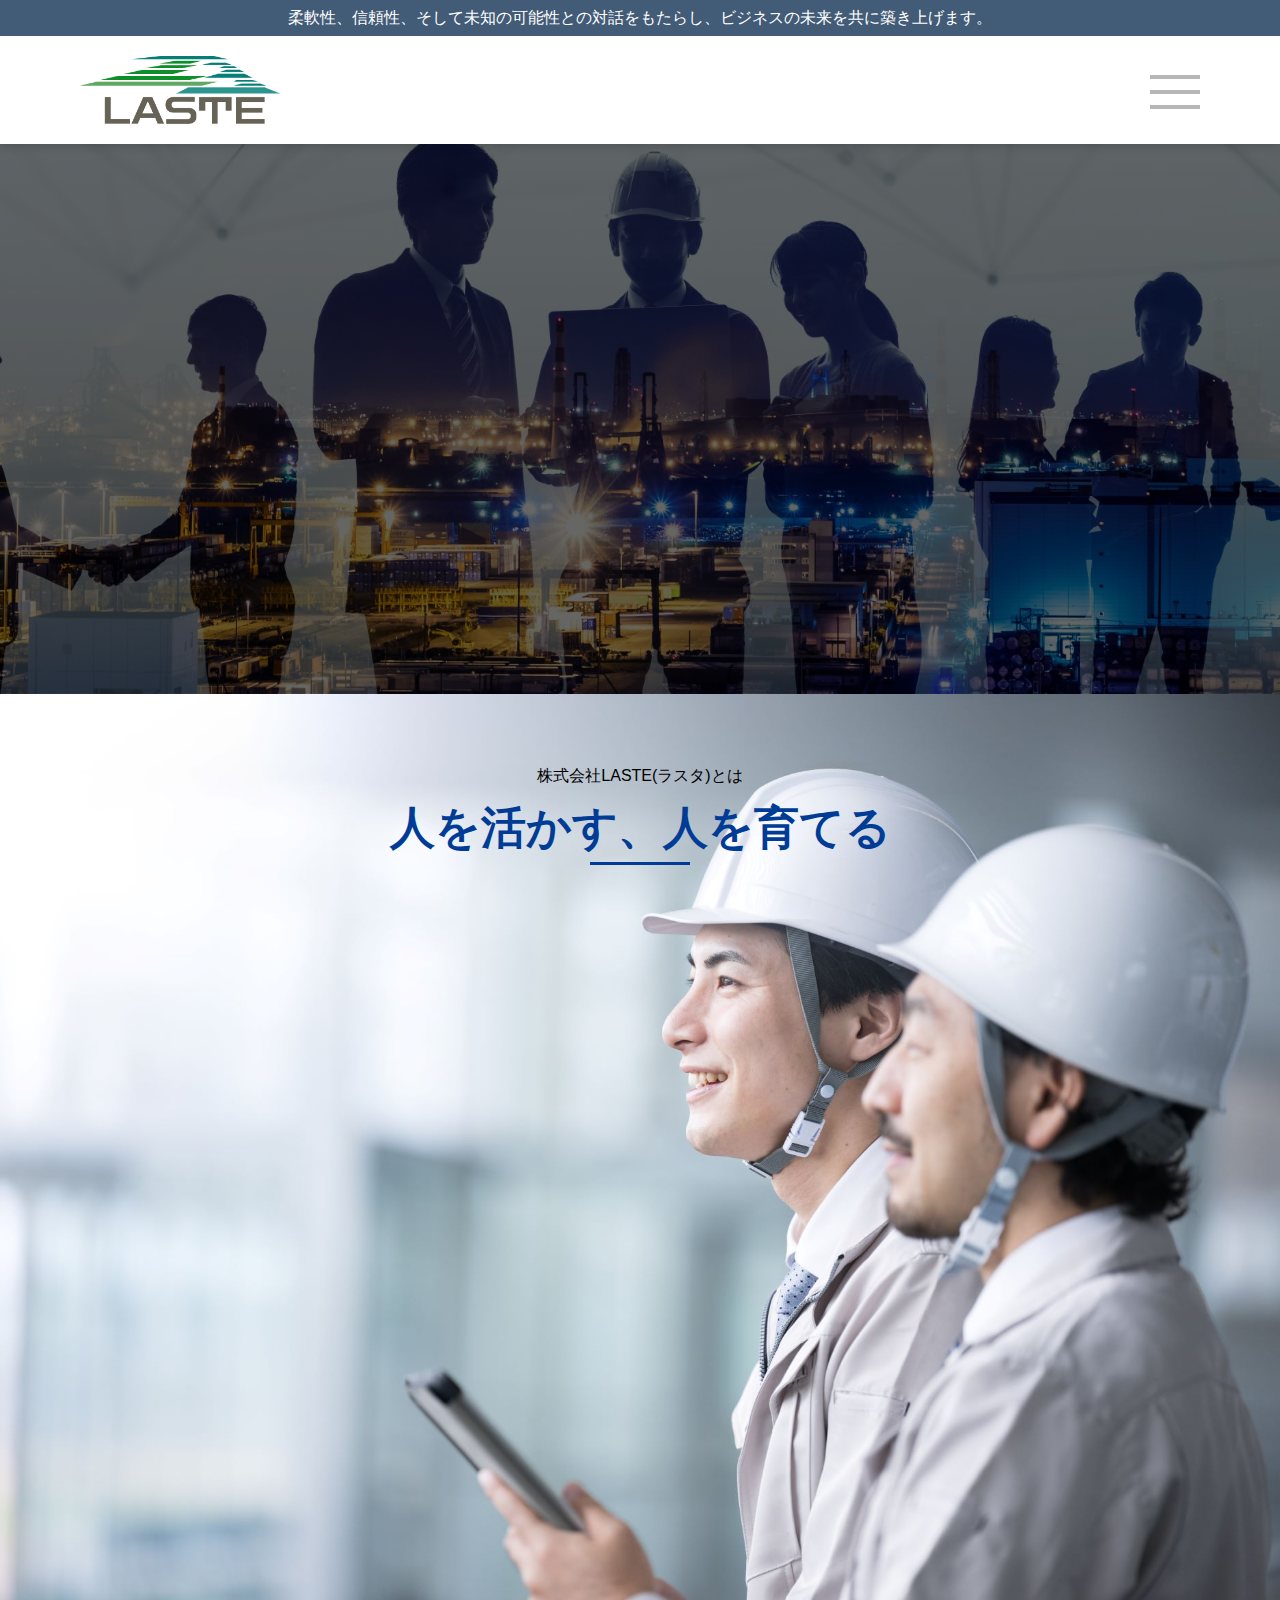
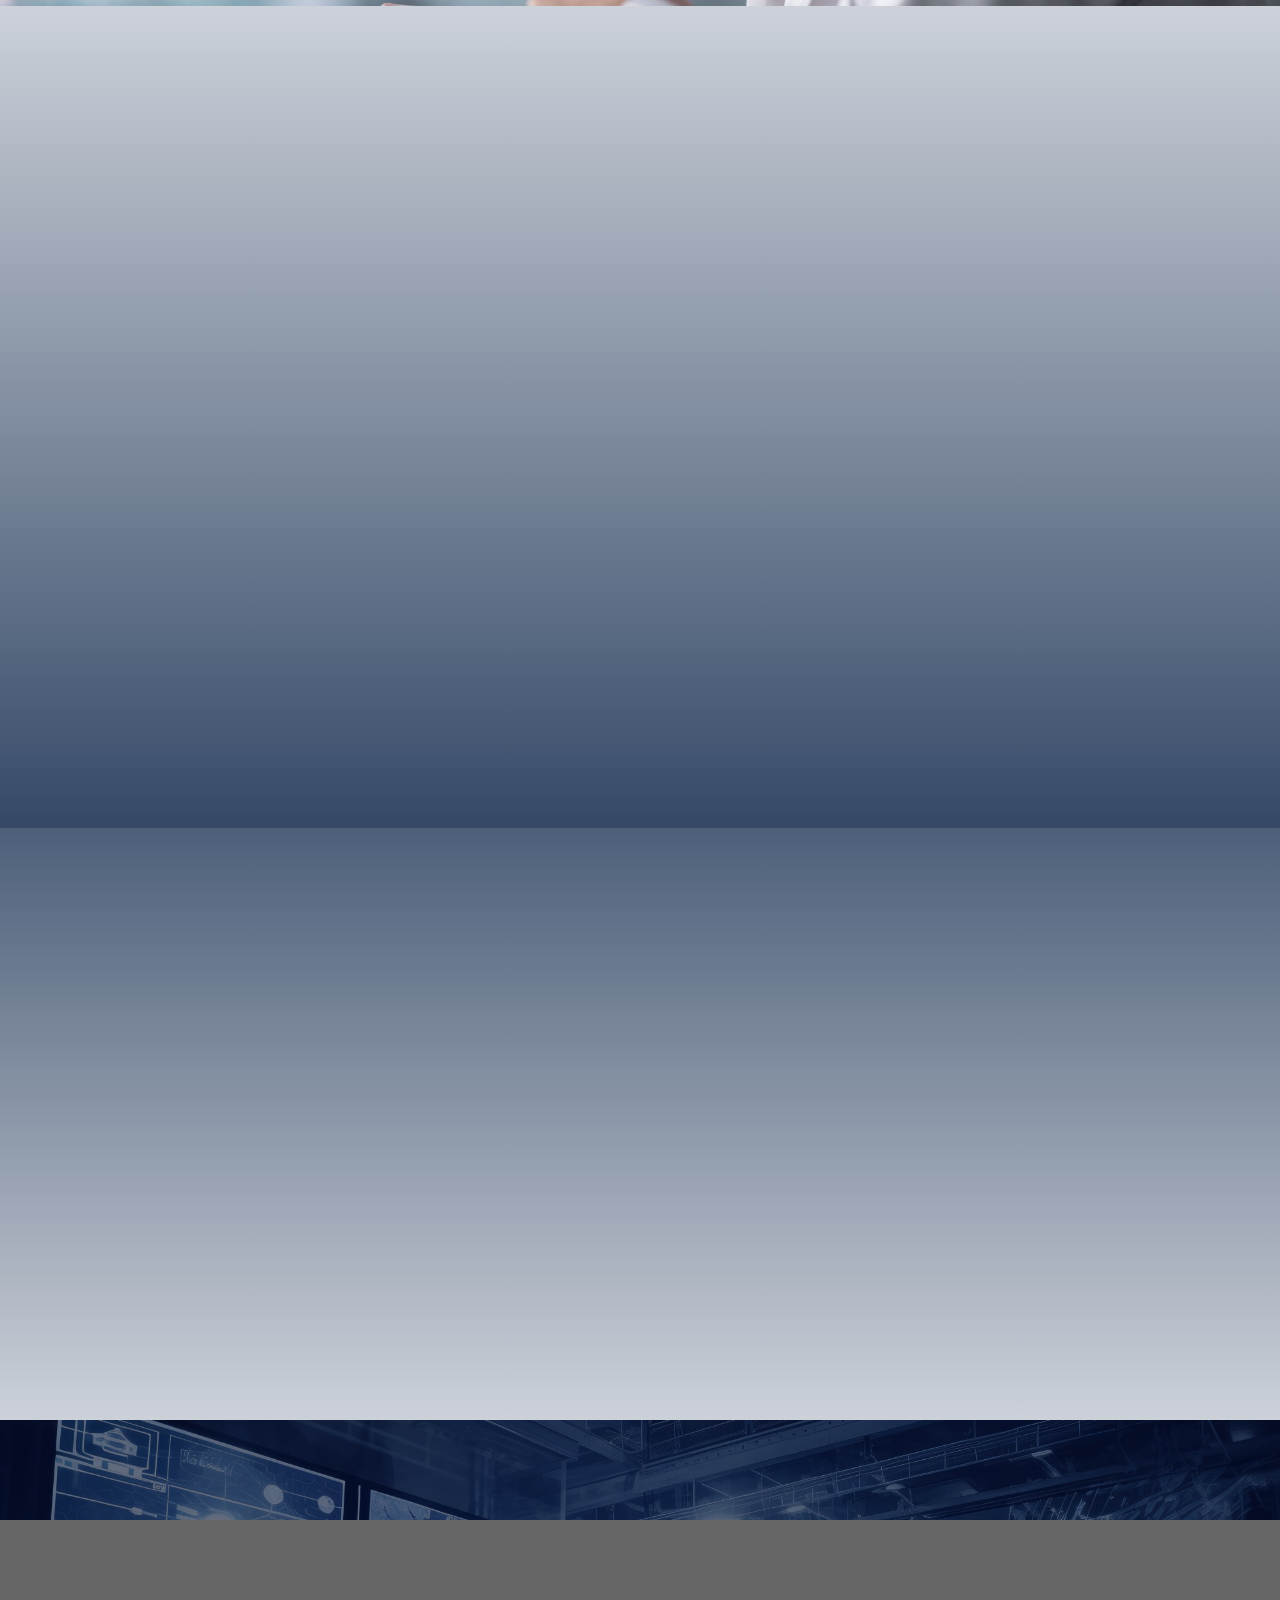
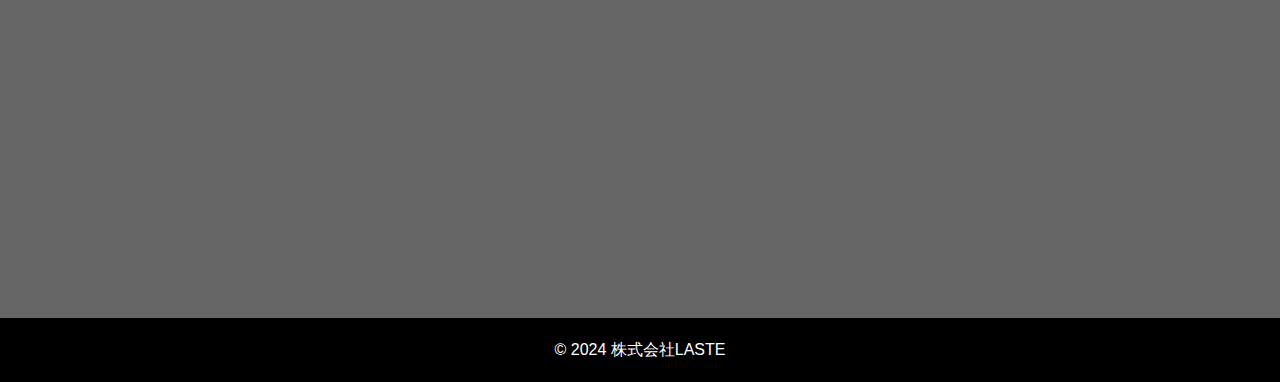
<file: index.html>
<!DOCTYPE html>
<html lang="ja">
<head id="head" name="LASTE">
    <meta charset="UTF-8">
    <meta name="viewport" content="width=device-width, initial-scale=1.0">
    <link rel="stylesheet" type="text/css" href="styles.css">
    <link rel="preconnect" href="https://fonts.googleapis.com">
    <link rel="preconnect" href="https://fonts.gstatic.com" crossorigin>
    <link href="https://fonts.googleapis.com/css2?family=Noto+Serif+JP:wght@400;700;900&display=swap" rel="stylesheet">
    <title>LASTE</title>
</head>
<body id="home">
    <header id="header" class="header">
        <!-- comp-header.jsから読み込み -->
    </header>

    <main>
        <section class="firstview">
            <div class="container normal-section fadeUp">
                <div class="container-left">
                    <h2>品質管理を更に極める</h2>
                    <div class="button-service">
                        <a id="firstviewBtn" class="button-primary" href="./products.html">製品・サービスへ</a>
                    </div>
                </div>
                <div class="container-right">
                    <img src="./img/force-image.png" alt="FORCE画面">
                </div>
            </div>
        </section>

        <section class="about">
            <div class="container normal-section">
                <div class="title fade scrollFadeUp">
                    <p class="lead">株式会社LASTE(ラスタ)とは</p>
                    <h2 class="sectionTitle"><span>人を活かす、</span><span>人を育てる</span></h2>
                </div>
                <div class="block laste fade scrollFadeUp">
                    <h3>LASTEについて</h3>
                    <div>
                        <h4>設立の由来</h4>

                        <p>石川県の白山麓地域にある株式会社LASTE。情報通信業・コンサルタント業。</p>

                        <p>革新的なITシステム開発とQCコンサルサービスを軸に、日本全体のモノづくり現場改善においてイノベーションを果たすことを目指しています。</p>

                        <p>元々代表の酒井は、東京出身東京育ちでありこの地にはゆかりのない人間であった。しかし、病気でいつ命が尽きてもおかしくない状態の家族を連れ、最後の砦として親族がいるこの地を訪れた際、空気と自然の後押しからか、奇跡的に容体が回復したことに驚愕し、この地での永住を決めた。</p>

                        <p>恩返しをしたいと日々感じるようになり、自身の経験と集結した創業メンバーの経験を活かしたQCサービスと自らが開発したシステムの提供を目的に創業した。</p>
                    </div>
                </div>
                <div class="block mission fade scrollFadeUp">
                    <h3>Our Mission</h3>
                    <div>
                        <h4>「人」の力を最大限に引き出す</h4>

                        <p>既存のビジネスモデルが通用しない時代に入り、企業の革新的成長や進化が問われています。ITシステム開発を手掛けている弊社があえて重要視するのは「人の力」です。人の可能性はまだまだ未知であり、永遠の可能性に溢れています。</p>

                        <p>私たちは、顧客に対し「AIとの共生」の機会提供しながらも、まだ十分発揮されていない「人の力」を最大限引き出すアプローチを積極的に行い、顧客企業の土台整備や企業力向上に寄与します。</p>
                    </div>
                    <div>
                        <h4>顧客環境課題の解決</h4>

                        <p>モノづくりの現場から間接部門まで、また企業規模に合わせた製品・サービスの開発を積極的に行い、顧客企業の将来に向け、成長と発展の機会創出に貢献します。</p>
                    </div>
                </div>
                <div class="block vision fade scrollFadeUp">
                    <h3>Our Vision</h3>
                    <div>
                        <h4>雇用促進</h4>

                        <p>弊社は、第一ゴールを雇用機会の創出としており、今後10年以内に、この地域にIT専門職やコンサルタント専門職などＤＸ化が求められる現代に大変需要の高い職種人材を大量に生み出す計画をしています。</p>
                    </div>
                    <div>
                        <h4>地域へのこだわり</h4>

                        <p>同時に、豪雪地域が生み出す地域住民の特徴として「高い生活力と知恵を持つこと」に注目しています。このような地域の人々の能力は、今後世界中のどこからも確実に必要とされることでしょう。そのためLASTEは、この白山麓地域にこだわり、この地域での雇用促進と永住促進することの意義を強く感じています。</p>

                        <p>将来世界で活躍する人間を、地域の自然の力を借りつつ輩出することが私たちの目指す事業目的です。</p>
                    </div>
                </div>
            </div>
        </section>

        <section class="service">
            <div class="container normal-section">
                <div class="title fade scrollFadeUp">
                    <p class="lead">LASTEの事業</p>
                    <h2 class="sectionTitle">Products & Services</h2>
                </div>
                <div class="block launch fade scrollFadeUp">
                    <p class="block-lead">11月末販売開始</p>
                    <h3>次世代QCサービス提供へ</h3>
                    <div class="block-desc scrollFadeUp">
                        <p class="block-lead">11月末販売開始</p>
                        <h3>次世代QCサービス提供へ</h3>
                        <p class="body">モノづくりの現場では「改善」が重要であり、すべての企業の課題です。大手企業では長年「QCサークル活動」を通じて改善効果を図ってきました。しかし、活動負担が大きいという課題もあります。弊社はQCコンサルタント達が在籍し、「QC活動」を改善するシステムツール『FORCEフォース』を開発しました。従来のQC負担を大幅削減しつつ、手作業で進められる部分も取り入れることで11月末に販売開始を予定しています。</p>
                    </div>
                </div>
                <div class="block proven fade scrollFadeUp">
                    <p class="block-lead">PROVEN</p>
                    <h3>中小企業対象としたQC導入支援</h3>
                    <div class="block-desc scrollFadeUp">
                        <p class="block-lead">PROVEN</p>
                        <h3>中小企業対象としたQC導入支援</h3>
                        <p class="body">製造業の大手企業が実践してきた「改善活動（QC）」は、社員教育の要素も高く、一人ひとりが自律して改善活動を行うことが可能とされてきました。しかし、小規模～中規模企業では、改善の必要性は理解されているものの、大手企業の手法を真似したり、十分な時間を割いて社員教育や活動を実践することは困難です。</p>
                        <p class="body">ただし、モノづくりの現場やその周辺の間接業務において、QCがもたらす企業力の強化は、全国的に行われてきたQC活動の成果によって証明されています。</p>
                    </div>
                </div>
                <div class="block new fade scrollFadeUp">
                    <p class="block-lead">NEW</p>
                    <h3>システム開発サービス事業がスタート</h3>
                    <div class="block-desc scrollFadeUp">
                        <p class="block-lead">NEW</p>
                        <h3>システム開発サービス事業がスタート</h3>
                        <p class="body">マイクロソフト社のAzureとPowerPlatFormを活用し、お客様一人ひとりに合わせたオリジナルシステムの開発をサポートする事業を始めました。自社サーバーからクラウドサーバーへの移行や重要な技術のシステム化、外部委託していたシステムの内製化など、さまざまなご要望に対応いたします。</p>
                    </div>
                </div>
            </div>
        </section>

        <section class="gallery">
            <div class="container normal-section">
                <div class="title fade scrollFadeUp">
                    <p class="lead">GALLERY</p>
                    <h2 class="sectionTitle"><span>株式会社LASTE</span><span>関連記事</span></h2>
                </div>
                <div class="block launch fade scrollFadeUp">
                    <h3>新年のご挨拶</h3>
                    <div class="block-desc scrollFadeUp">
                        <h3>新年のご挨拶</h3>

                        <p class="body">弊社HPを閲覧いただきまして誠にありがとうございます。</p>

                        <p class="body">株式会社LASTEは、「人を活かす、育てる」を企業理念とし、あらゆる課題解決を図るシステム開発やサービス提供を行っており、社名「LASTEラスタ」には、「LAST-Essence」の中に「本質を追求する」という意味が込められています。</p>

                        <p class="body">さて、昨年会社設立を果たし、2024年となった現在、初期事業であるQC活動専用システムや専門家によるコンサルティングサービスを始めとし、更に、プロの営業監修「スマート集客・スマート営業」をテーマとした新時代に必要とされるwebページ制作や、産業に欠かせないアプリ開発等、少人数ながらも多くの場面で需要にお応えできるよう革新的開発は進んでおります。</p>

                        <p class="body">本年は「実力、実現、実績」と、実りにこだわる年として、あらゆる挑戦を行います。</p>

                        <p class="body">そして、スタートアップならではの機敏さと柔軟さを売りに全国への事業拡大に向け、精一杯尽力させていただきます。</p>

                        <p class="body">昨年に引き続き、新たな年も、変わらぬご愛顧を賜りますようよろしくお願い申し上げます。</p>

                        <p><br><br>株式会社LASTE　社員一同</p>
                    </div>
                </div>
                <div class="block proven fade scrollFadeUp">
                    <h3><span>FORCEシステム</span><span>提供へ</span></h3>
                    <div class="block-desc scrollFadeUp">
                        <h3>FORCEシステム提供へ</h3>

                        <p class="body">モノづくりの現場にとって重要な品質管理。国内に留まらず多くの企業がQC活動を取り入れている一方、その効果の反面、作業負担が長年課題とされてきました。この課題を解決すべく、開発されたのが「FORCE(フォース)」です。</p>

                        <p class="body">当初の予定から修正がありましたが、2024年1月末に、医療現場から始まり、初夏には製造業の多くの企業様に向け提供を開始いたします。</p>
                    </div>
                </div>
                <div class="block new fade scrollFadeUp">
                    <h3>代表挨拶</h3>
                    <div class="block-desc scrollFadeUp">
                        <h3>代表挨拶</h3>
                        <p class="body">株式会社LASTE代表の酒井です。美しい手取川の水と大自然に囲まれたここ石川県白山麓地域で、ITシステムを活用したコンサル企業として歩み始めました。豊富な観光資源に負けない県民性とその高い実力を武器に、国内から世界へと活躍を広げる企業となることを目指します。</p>
                    </div>
                </div>
            </div>
        </section>

        <section class="contact">
            <div class="contents">
                <div class="container normal-section fade scrollFadeUp">
                    <h2><span>FORCEシステム</span><span>及びサービス</span><span>お問い合わせは</span><span>こちら</span></h2>
                    <p></p>
                    <div>
                        <a class="button-secondary" href="https://forms.office.com/r/SjHf1xCK33" target="_blank">お問い合わせフォーム</a>
                    </div>
                </div>
            </div>
        </section>

        <footer class="footer">
            <p class="normal-section">© 2024 株式会社LASTE</p>
        </footer>
    </main>

    <script src="js/comp-header.js"></script>
    <script src="js/common.js"></script>
</body>
</html>
</file>
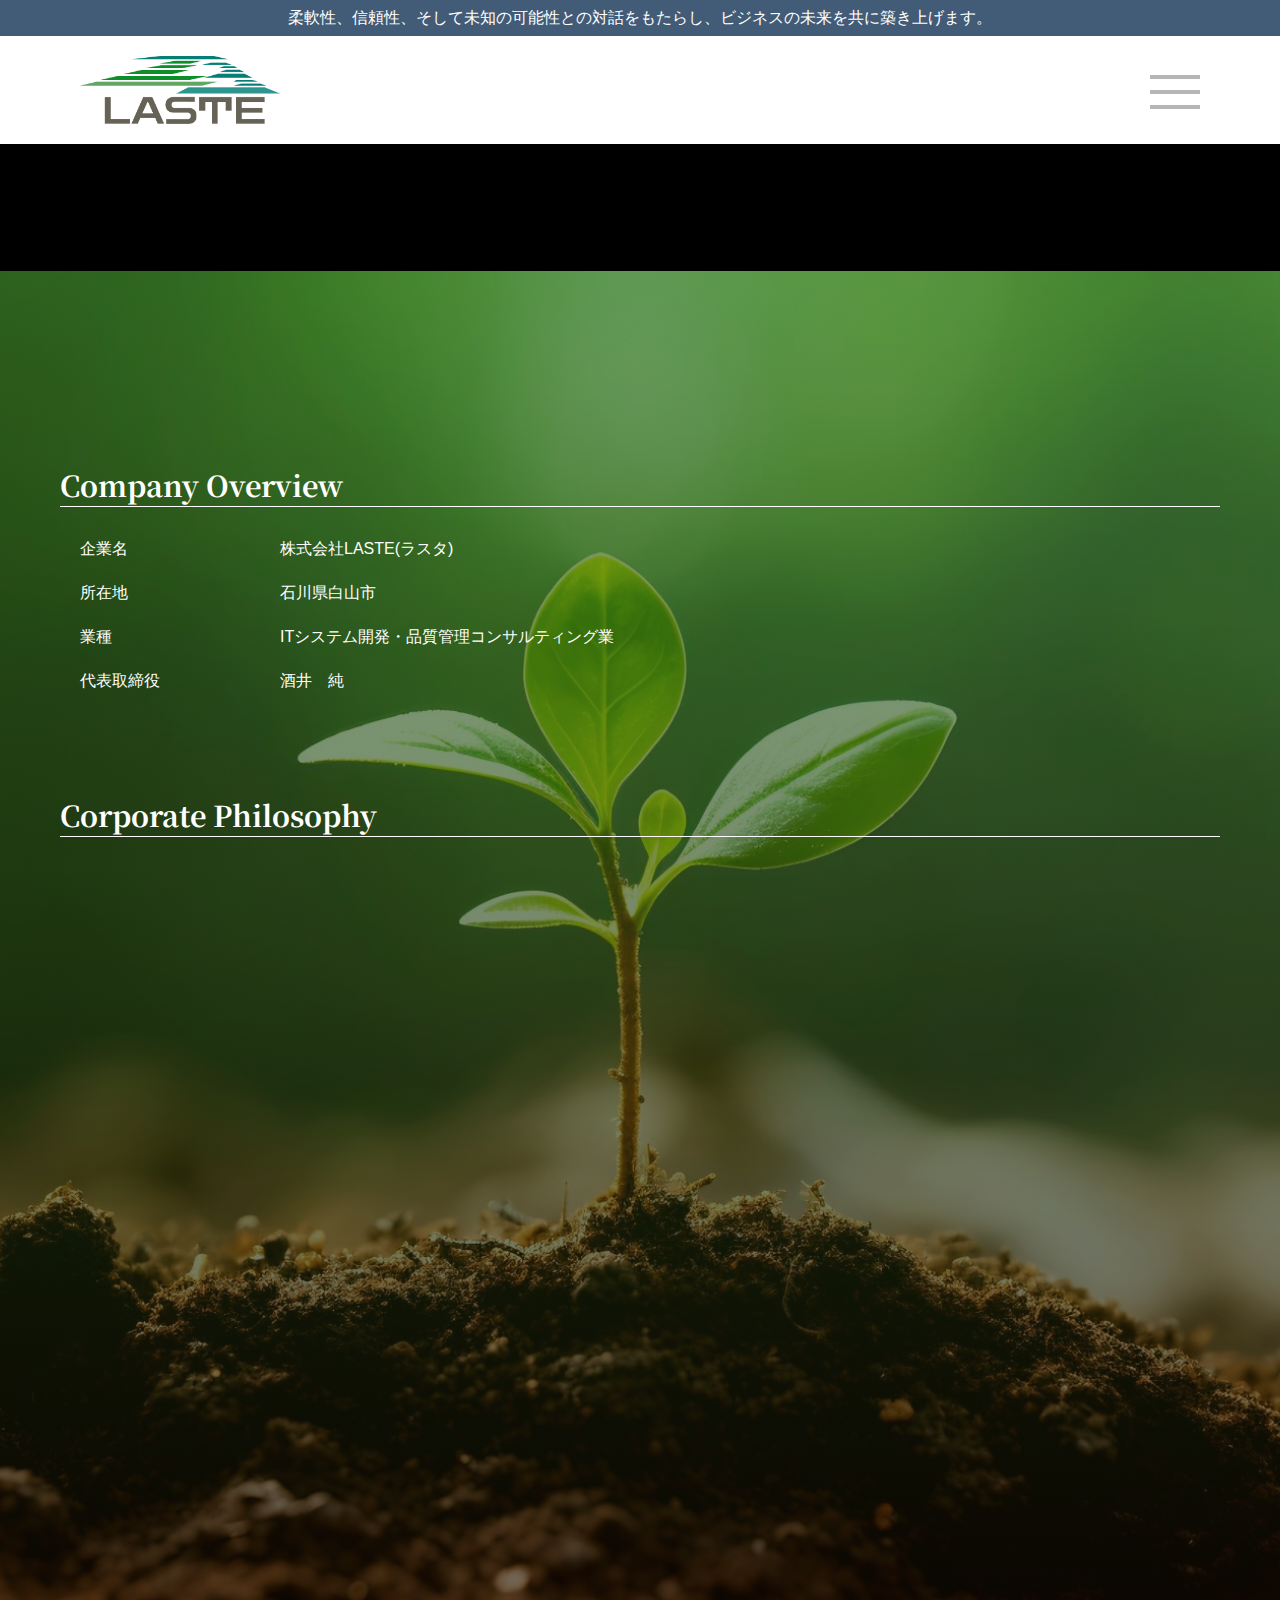
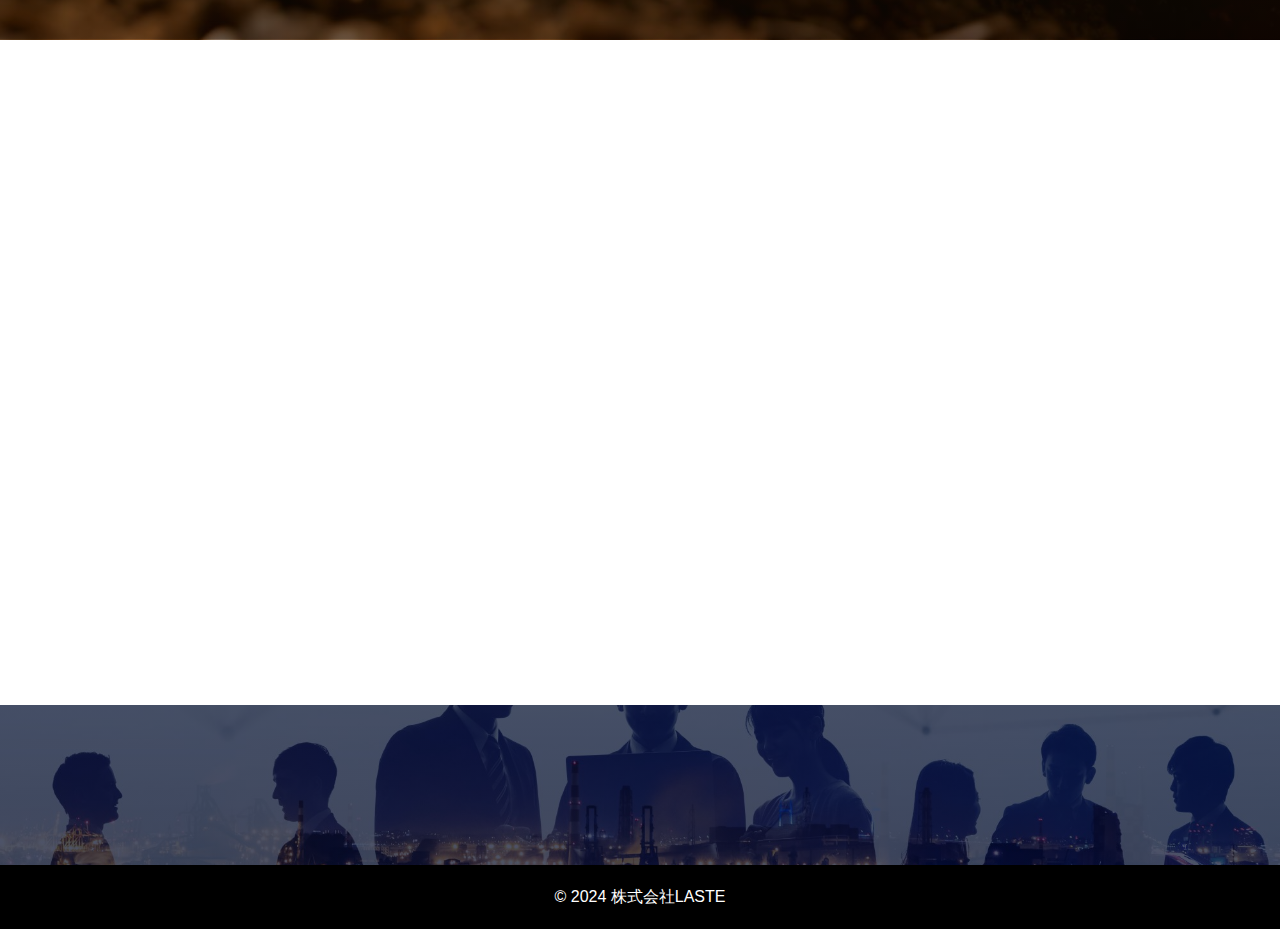
<file: about.html>
<!DOCTYPE html>
<html lang="ja">
<head id="head" name="会社概要 | LASTE">
    <meta charset="UTF-8">
    <meta name="viewport" content="width=device-width, initial-scale=1.0">
    <link rel="stylesheet" type="text/css" href="styles.css">
    <link rel="preconnect" href="https://fonts.googleapis.com">
    <link rel="preconnect" href="https://fonts.gstatic.com" crossorigin>
    <link href="https://fonts.googleapis.com/css2?family=Noto+Serif+JP:wght@400;700;900&display=swap" rel="stylesheet">
    <title>会社概要 | LASTE</title>
</head>
<body id="about">
    <header id="header" class="header">
        <!-- comp-header.jsから読み込み -->
    </header>

    <main>
        <section class="pageTitle">
            <div class="container normal-section fadeUp">
                <h2>会社概要</h2>
            </div>
        </section>

        <section class="detail">
            <div class="container normal-section">
                <h2 class="fadeUp">株式会社LASTE</h2>

                <div class="block overview">
                    <h3 class="fade scrollFadeUp">Company Overview</h3>
                    <div class="list fade scrollFadeUp">
                        <p class="title">企業名</p>
                        <p class="def">株式会社LASTE(ラスタ)</p>
                    </div>
                    <div class="list fade scrollFadeUp">
                        <p class="title">所在地</p>
                        <p class="def">石川県白山市</p>
                    </div>
                    <div class="list fade scrollFadeUp">
                        <p class="title">業種</p>
                        <p class="def">ITシステム開発・品質管理コンサルティング業</p>
                    </div>
                    <div class="list fade scrollFadeUp">
                        <p class="title">代表取締役</p>
                        <p class="def">酒井　純</p>
                    </div>
                </div>
                <div class="block philosophy">
                    <h3 class="fade scrollFadeUp">Corporate Philosophy</h3>
                    <p class="copy fade scrollFadeUp">
                        「物事の本質を見極める」
                    </p>
                    <p class="text fade scrollFadeUp">
                        LASTEは、最先端のITシステム開発と戦略的な経営コンサルティングを通じて、<br>
                        製造企業の力を引き立てることにコミットしています。<br>
                        当社はクライアントの革新、効率向上、持続可能な成長を促進し、彼らを前例のない成功へと導くと信じています。
                    </p>
                </div>
                <div class="block vision">
                    <h3 class="fade scrollFadeUp">Our Vision</h3>
                    <p class="copy fade scrollFadeUp">
                        「人を活かす、人を育てる」
                    </p>
                    <p class="text fade scrollFadeUp">
                        当社の存在価値は、個々の人々が持つ独自の才能やポテンシャルを最大限に引き出し、発展させることにあります。私たちは、「人を活かす、人を育てる」という信念のもと、組織全体が共有する価値観と原則を大切にし、次のような経営理念を掲げます。
                    </p>
                    <ol class="list fade scrollFadeUp">
                        <li class="list-item">信頼と誠実な関係の構築: 我々は、信頼と誠実な関係が組織の礎であると信じています。従業員、顧客、パートナーとの透明で相互尊重のあるコミュニケーションを通じて、共に成長し続けます。</li>
                        <li class="list-item">個々の強みを活かす: それぞれのメンバーが持つ独自の能力や経験を尊重し、それを最大限に活かす環境を提供します。個々の強みを活かすことで、組織全体がより柔軟かつ創造的になり、持続可能な成功を築き上げます。</li>
                        <li class="list-item">持続可能な学びと発展: 我々は学びの絶え間ないプロセスを奨励し、従業員が個人としても専門家としても成長できるような環境を整備します。定期的なトレーニングやキャリア開発の機会を提供し、自己成長をサポートします。</li>
                    </ol>
                </div>
            </div>
        </section>

        <section class="daihyo">
            <div class="container normal-section">
                <h2 class="fade scrollFadeUp"><span>「時代の本質を</span><span>見極めた</span><span>革新的な創造」</span></h2>

                <div class="content">
                    <div class="left-side fade scrollFadeUp">
                        <p class="text">
                            私たちはIT企業であり、最新のIT技術の進歩をどのように活かすべきかを考えます。自動化は業務改善や効率化に役立つ性質を持っていますが、私たちは「人を活かすことができる」という結果を理解しています。生成AIの一般普及が始まった今、技術の進歩と人の共生の本質を見極める必要があります。私たちの会社は、時代の本質を見極めた革新的な創造を行い、変化に強い企業として成長を続けます。<br>
                            <br>
                            代表取締役　酒井　純
                        </p>
                        <div class="contactBtn1 fade scrollFadeUp">
                            <a class="button-primary" href="https://forms.office.com/pages/responsepage.aspx?id=gNjNzNW4J0inQ3zkwY8a_fNBNgom9udNpVfsKXZBbXpUQkpXNDFITTZCMUpUTzU2WVA1QVNUVVpSQi4u" target="_blank">企業へのお問い合わせはこちら</a>
                        </div>
                    </div>
                    <div class="right-side fade scrollFadeUp">
                        <img class="daihyoImage" src="./img/daihyou.jpg" alt="代表画像">
                    </div>
                </div>
            </div>
        </section>

        <section class="work">

        </section>

        <footer class="footer">
            <p class="normal-section">© 2024 株式会社LASTE</p>
        </footer>
    </main>

    <script src="js/comp-header.js"></script>
    <script src="js/common.js"></script>
</body>
</html>
</file>
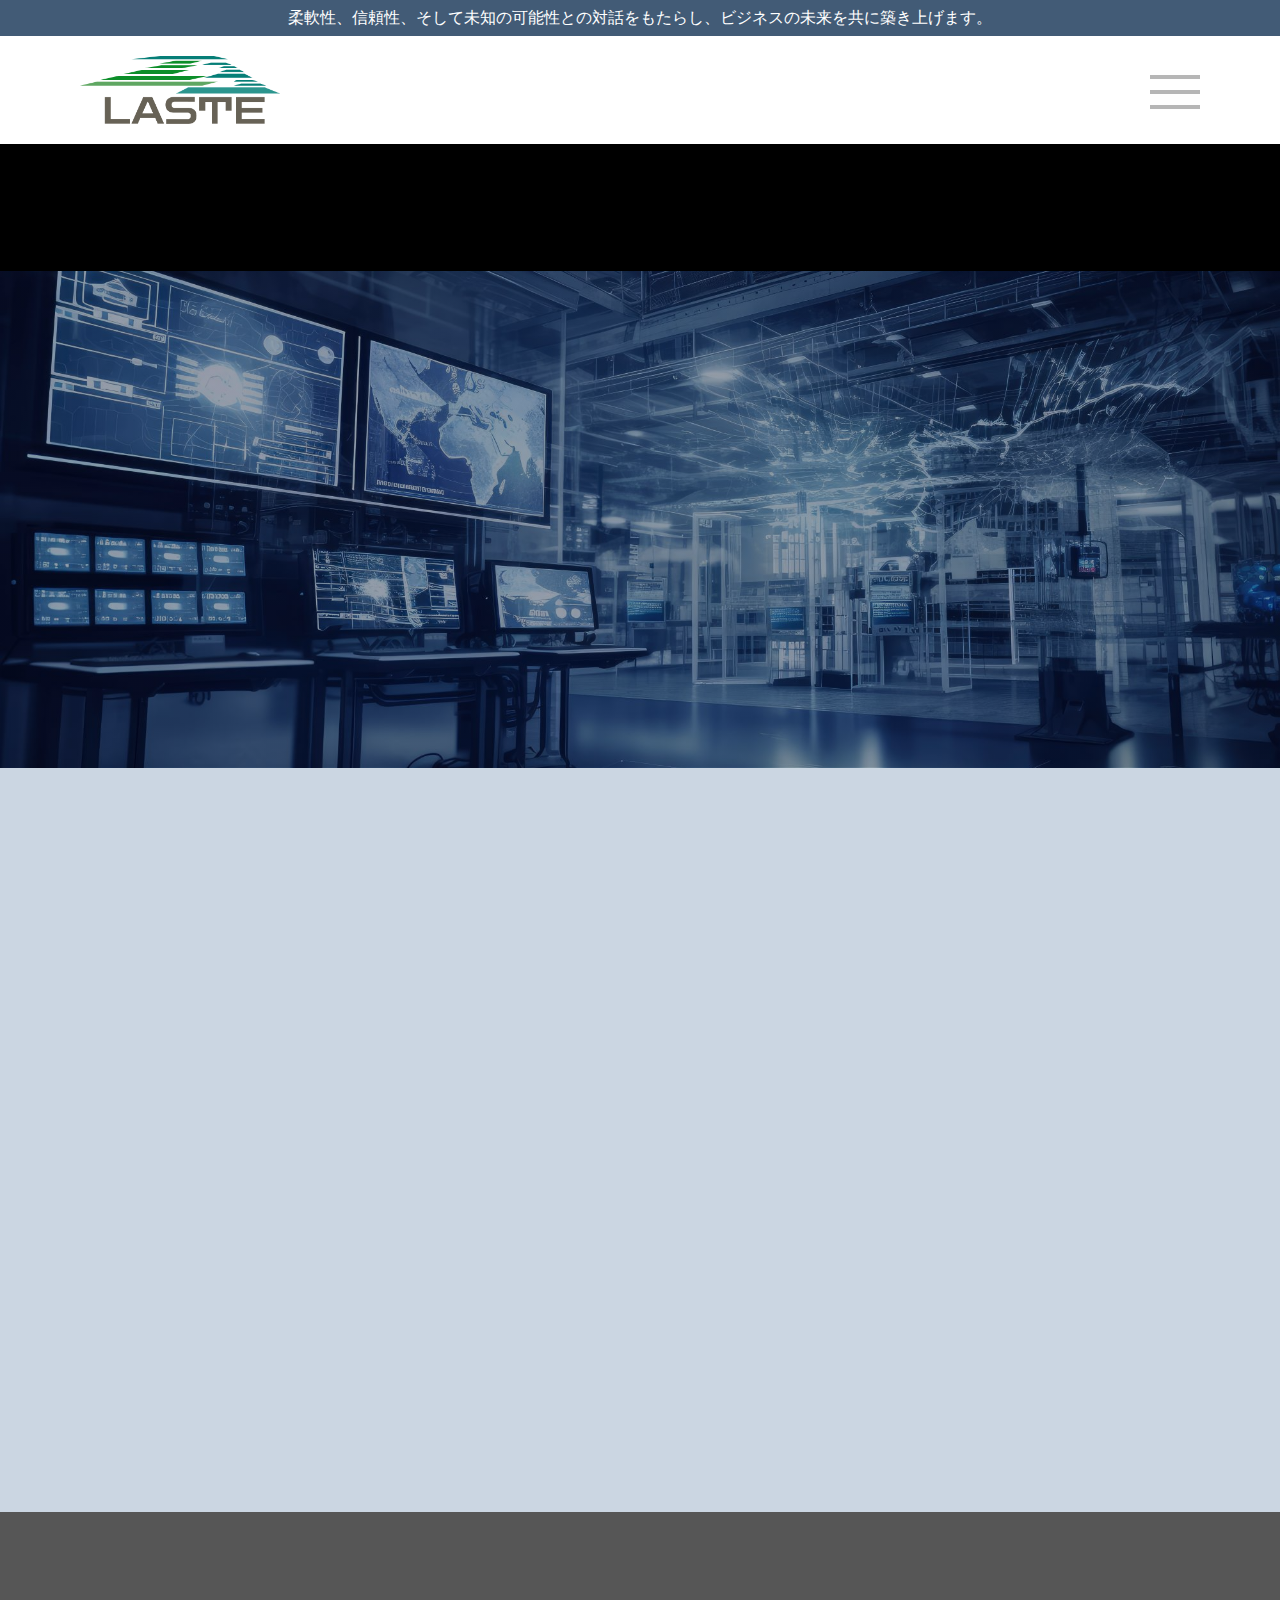
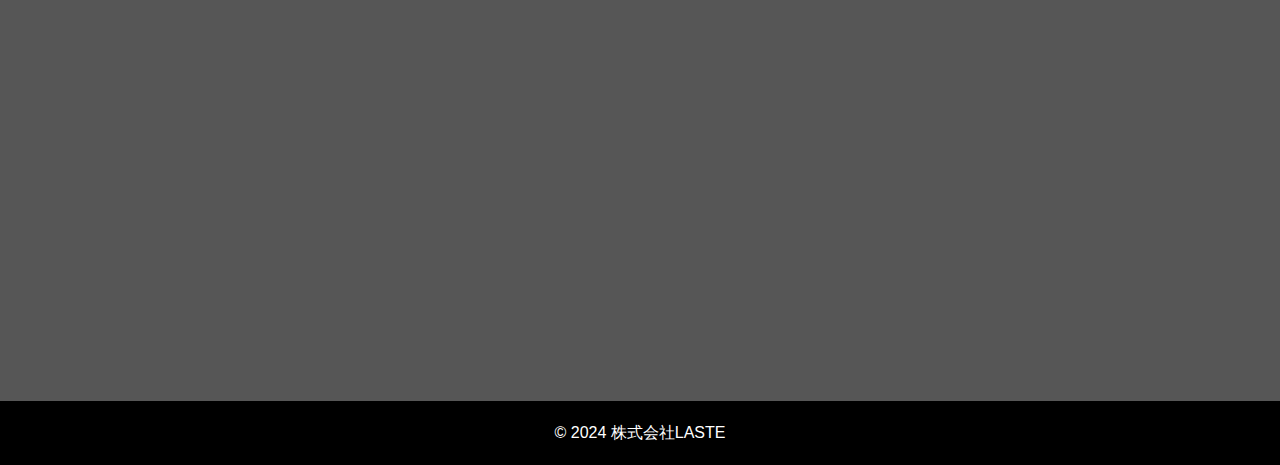
<file: contact.html>
<!DOCTYPE html>
<html lang="ja">
<head id="head" name="お問い合わせ | LASTE">
    <meta charset="UTF-8">
    <meta name="viewport" content="width=device-width, initial-scale=1.0">
    <link rel="stylesheet" type="text/css" href="styles.css">
    <link rel="preconnect" href="https://fonts.googleapis.com">
    <link rel="preconnect" href="https://fonts.gstatic.com" crossorigin>
    <link href="https://fonts.googleapis.com/css2?family=Noto+Serif+JP:wght@400;700;900&display=swap" rel="stylesheet">
    <title>お問い合わせ | LASTE</title>
</head>
<body id="contact">
    <header id="header" class="header">
        <!-- comp-header.jsから読み込み -->
    </header>

    <main>
        <section class="pageTitle">
            <div class="container normal-section fadeUp">
                <h2>お問い合わせ</h2>
            </div>
        </section>
        <section class="firstview">
            <div class="container normal-section fadeUp">

                <div class="container-left">
                    <img src="./img/force-image.png" alt="FORCE画面">
                </div>
                <div class="container-right">
                    <div class="contactBtn1">
                        <div class="button-primary">
                            <a href="https://forms.office.com/pages/responsepage.aspx?id=gNjNzNW4J0inQ3zkwY8a_fNBNgom9udNpVfsKXZBbXpUOTZEVEpUQTIzWk5SNlcwUjBSMFBYMUIwWS4u" target="_blank">製品導入・お問い合わせはこちら</a>
                        </div>
                    </div>
                    <p class="text">製品の説明会に関心をお持ちの方や導入を希望される方は、上記のフォームにご記入ください。</p>
                </div>
            </div>
        </section>

        <section class="okomari">
            <div class="container normal-section">
                <h2 class="fade scrollFadeUp">お困りですか？</h2>
                <p class="lead fade scrollFadeUp">下記のリストに該当する場合、サポートをご提供いたします。</p>
                <div class="content fade scrollFadeUp">
                    <div class="images">
                        <div class="image fade scrollFadeUp">
                            <img src="./img/AdobeStock_646758922.jpg" alt="image">
                        </div>
                    </div>
                    <ul class="list">
                        <li class="list-item fade scrollFadeUp">品質管理の活動レベルを向上させ、企業として大きく成長したい。</li>
                        <li class="list-item fade scrollFadeUp">品質管理の重要性は認識しているが、時間や知識の不足を感じている。</li>
                        <li class="list-item fade scrollFadeUp">QC活動の負担が重く、社員のやる気が低下している。</li>
                    </ul>
                </div>
            </div>
        </section>

        <section class="consulting">
            <div class="container normal-section">
                <h2 class="fade scrollFadeUp"><span>品質管理</span><span>コンサルサポート</span></h2>

                <p class="fade scrollFadeUp">
                    ご希望の場合は、専門家が現場に訪問し指導を行ったり、リモートでアドバイスを提供したりします。
                    <br>
                    お気軽に以下からご連絡ください。
                </p>

                <div class="contactBtn2 fade scrollFadeUp">
                    <div class="button-blue"><a href="https://forms.office.com/pages/responsepage.aspx?id=gNjNzNW4J0inQ3zkwY8a_fNBNgom9udNpVfsKXZBbXpUMFMyWjhJOVI0NDhJNU1HT0VBUzJPWDBPSi4u" target="_blank">専門家コンサルのお問い合わせはこちら</a></div>
                </div>
            </div>
        </section>

        <footer class="footer">
            <p class="normal-section">© 2024 株式会社LASTE</p>
        </footer>


    </main>

    <script src="js/comp-header.js"></script>
    <script src="js/common.js"></script>
</body>
</html>
</file>
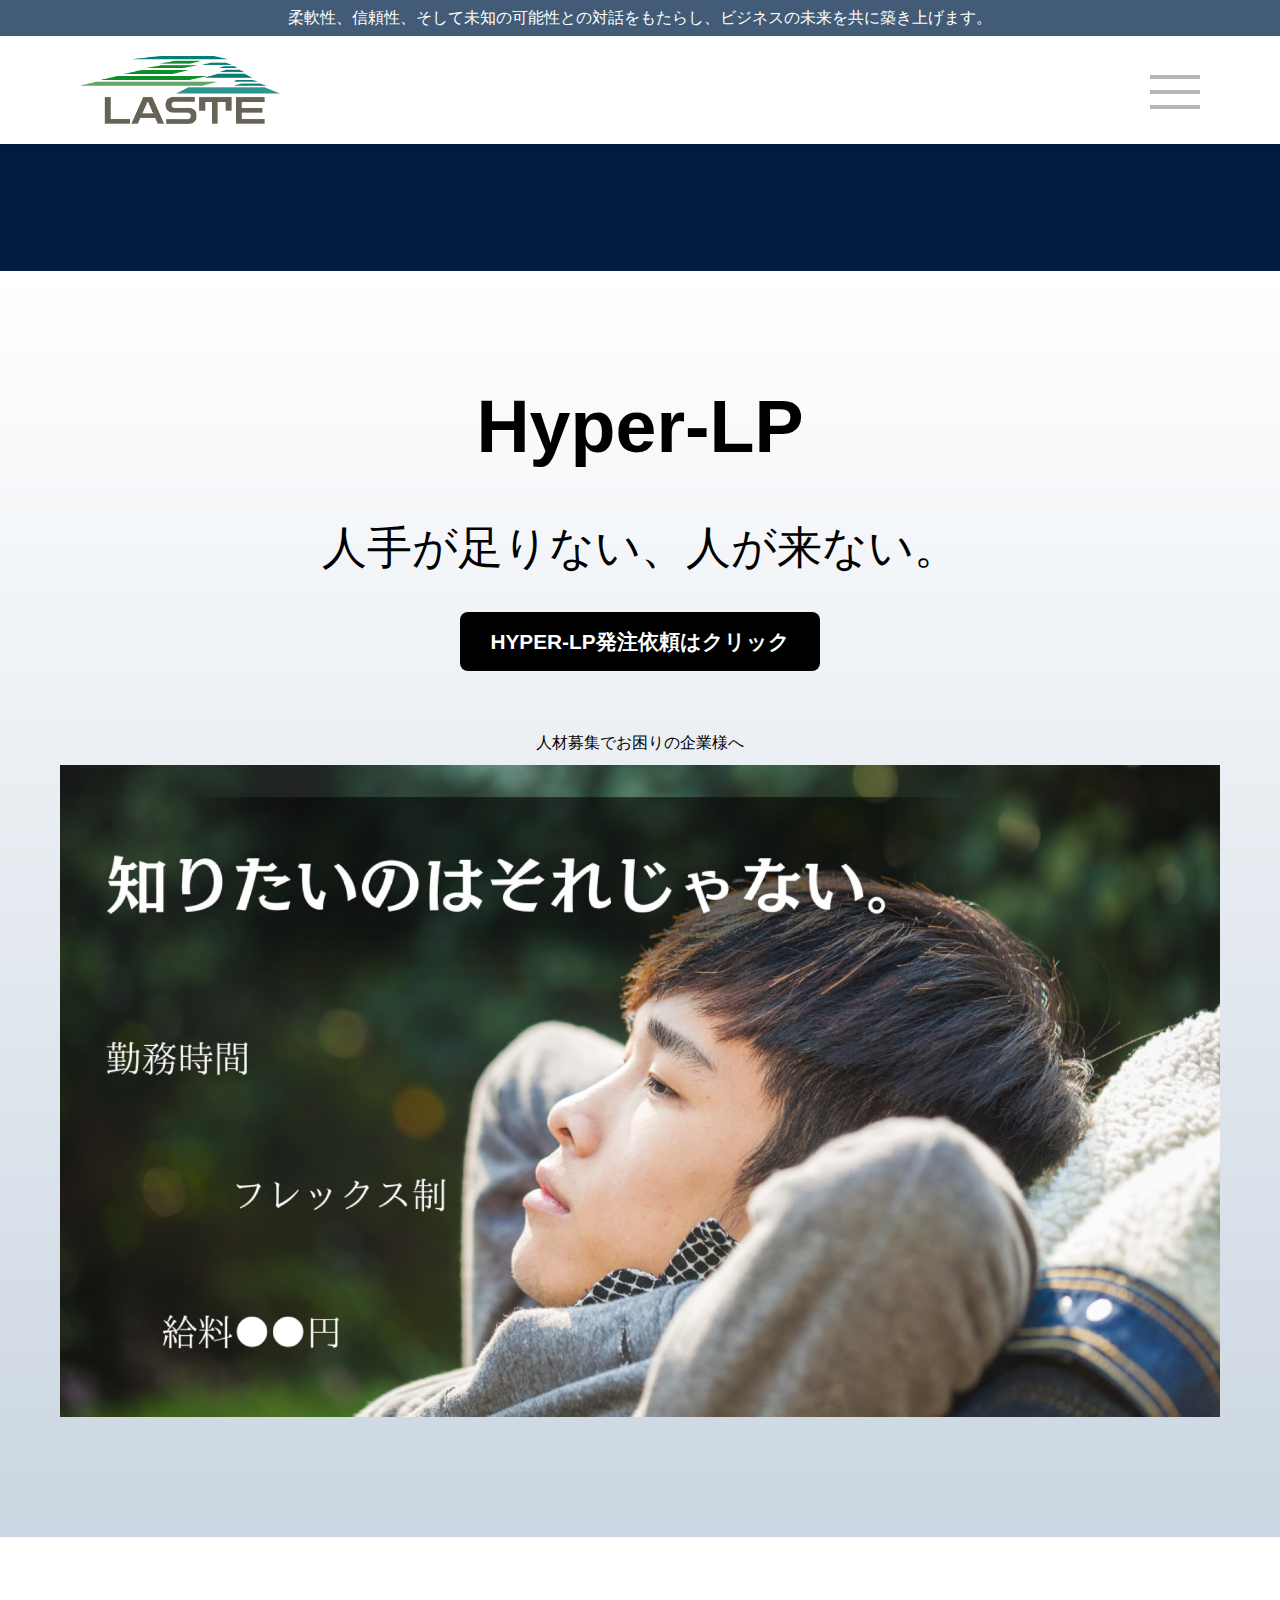
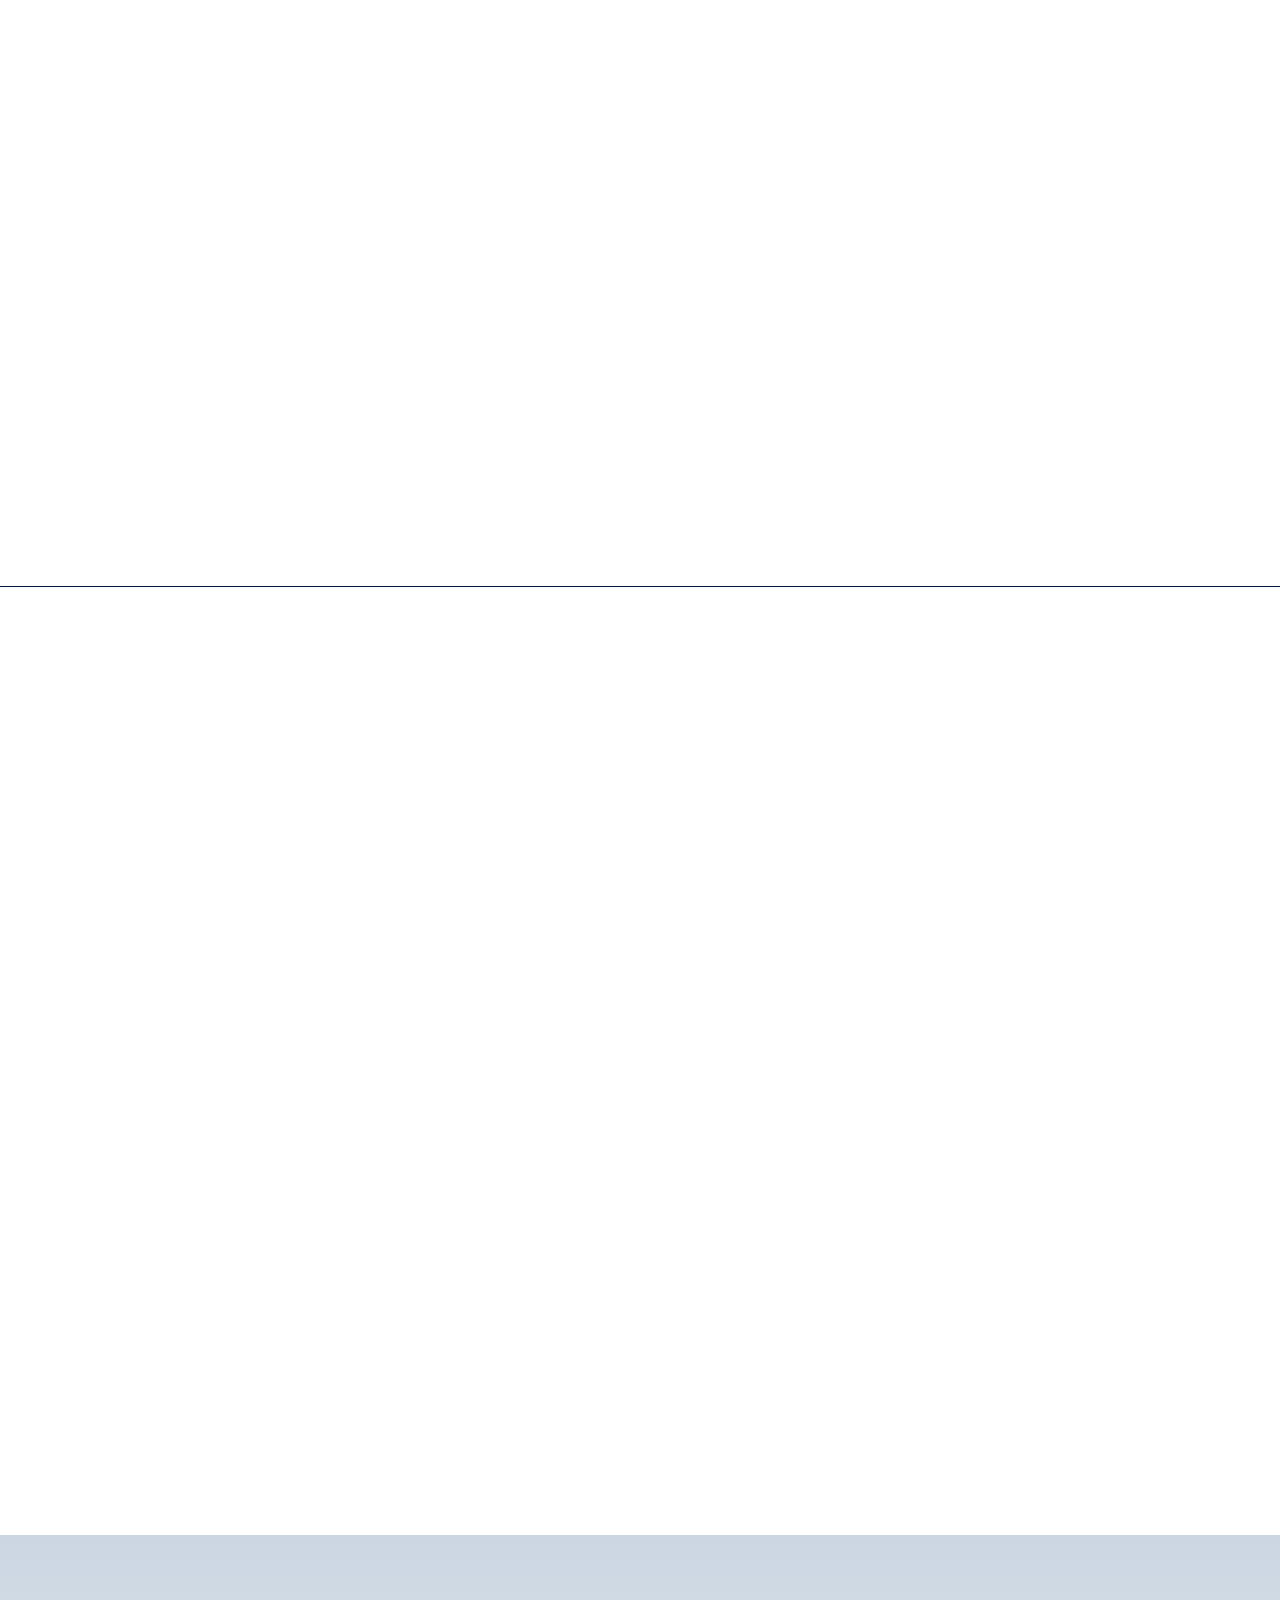
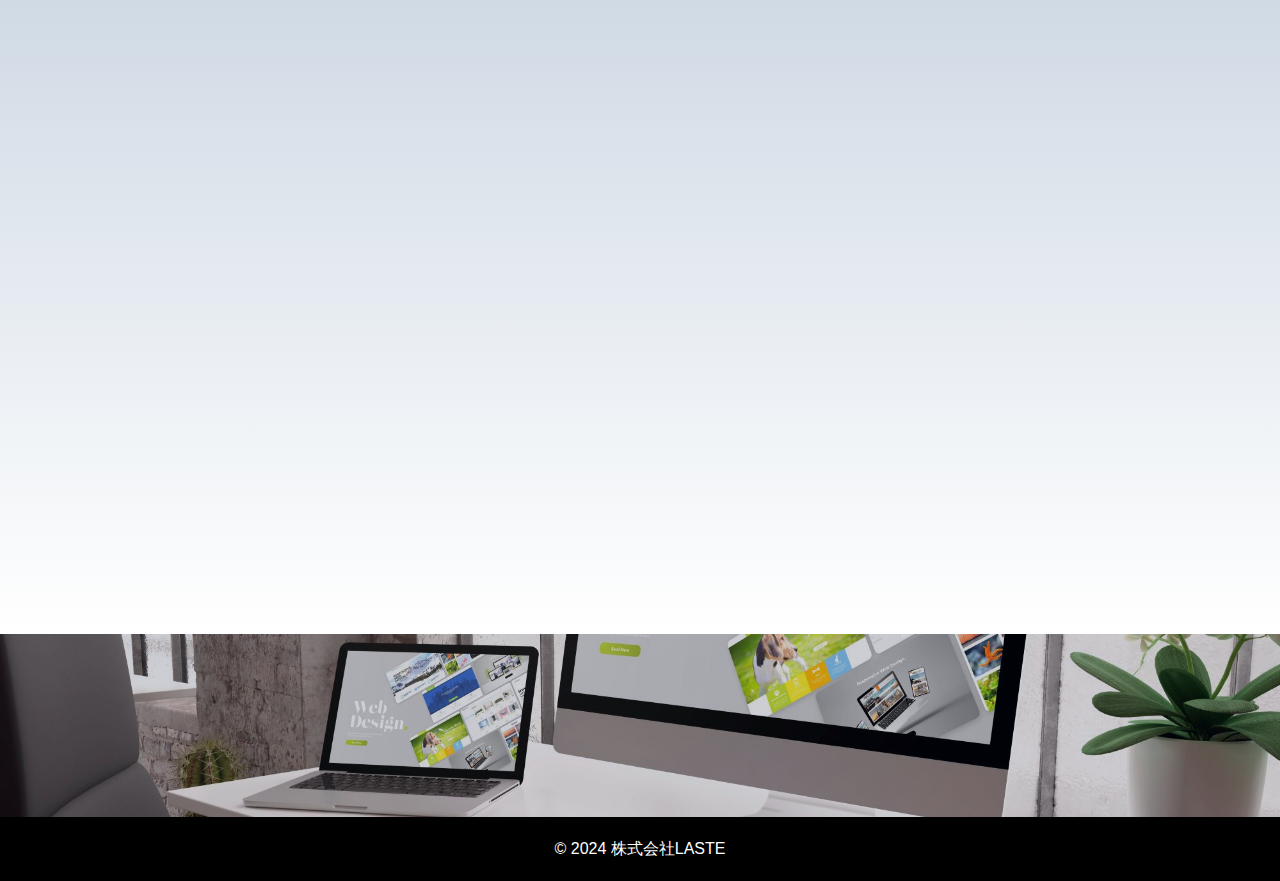
<file: hyper.html>
<!DOCTYPE html>
<html lang="ja">
<head id="head" name="人材募集Hyper-LP、チラシ | LASTE">
    <meta charset="UTF-8">
    <meta name="viewport" content="width=device-width, initial-scale=1.0">
    <link rel="stylesheet" type="text/css" href="styles.css">
    <link rel="preconnect" href="https://fonts.googleapis.com">
    <link rel="preconnect" href="https://fonts.gstatic.com" crossorigin>
    <link href="https://fonts.googleapis.com/css2?family=Noto+Serif+JP:wght@400;700;900&display=swap" rel="stylesheet">
    <title>人材募集Hyper-LP、チラシ | LASTE</title>
</head>
<body id="hyper">
    <header id="header" class="header">
        <!-- comp-header.jsから読み込み -->
    </header>

    <main>
        <section class="pageTitle">
            <div class="container normal-section fadeUp">
                <h2><span>人材募集</span><span>Hyper-LP、</span><span>チラシ</span></h2>
            </div>
        </section>

        <section class="firstview">
            <div class="container normal-section">
                <h2 class="fade scrollFadeUp">Hyper-LP</h2>

                <p class="text fade scrollFadeUp">
                    人手が足りない、人が来ない。
                </p>

                <div class="btn fade scrollFadeUp">
                    <a class="button-black" href="https://forms.office.com/pages/responsepage.aspx?id=gNjNzNW4J0inQ3zkwY8a_fNBNgom9udNpVfsKXZBbXpUQkxYMUpYRVBNUUJWUjc4STlPU0xKTjlIRC4u" target="_blank">HYPER-LP発注依頼はクリック</a>
                </div>

                <p class="lead fade scrollFadeUp">
                    人材募集でお困りの企業様へ
                </p>

                <div class="image smartImage1 fade scrollFadeUp">
                    <img src="./img/hyper.jpg" alt="HyperLP">
                </div>
            </div>
        </section>

        <section class="jinzai">
            <div class="container normal-section">
                <div class="left-side">
                    <h3 class="fade scrollFadeUp"><span>人材募集って</span><span>どうしたらいい？</span></h3>
                    <p class="text fade scrollFadeUp">
                        「募集しても人が来ない」<br>
                        「後継者がいない」<br>
                        「募集はあったけど、ちょっと違う？？」<br>
                        「入社したけど、すぐに辞めてしまった」<br>
                        「紹介会社への手数料が辛い」
                    </p>
                    <div class="btn fade scrollFadeUp">
                        <a class="button-primary" href="https://lasteforce-connects-page.my.canva.site/jinzai-hyperlp" target="_blank">LASTEのHYPER-LPとは？</a>
                    </div>
                </div>
                <div class="right-side">
                    <div class="image smartImage1 fade scrollFadeUp">
                        <img src="./img/flyer1.jpg" alt="HyperLP">
                    </div>
                    <div class="image smartImage1 fade scrollFadeUp">
                        <img src="./img/flyer2.jpg" alt="HyperLP">
                    </div>
                </div>
            </div>
        </section>

        <section class="apeal">
            <div class="container normal-section">
                <div class="left-side">
                    <h3 class="fade scrollFadeUp"><span>「独自の売り」</span><span>アピールせよ。</span></h3>
                    <p class="text fade scrollFadeUp">
                        売上目標の達成や事業拡大したい。<br>
                        「でも、人が来ないんです」<br>
                        多くの企業様がこのような課題を抱えています。<br>
                        求職者が求めているのは、<br>
                        貴社に入った後の未来のイメージです。
                    </p>
                    <div class="btn fade scrollFadeUp">
                        <a class="button-primary" href="https://lasteforce-connects-page.my.canva.site/jinzai-hyperlp" target="_blank">LASTEのHYPER-LPとは？</a>
                    </div>
                </div>
                <div class="right-side">
                    <div class="image smartImage1 fade scrollFadeUp">
                        <img src="./img/flyer3.jpg" alt="HyperLP">
                    </div>
                </div>
            </div>
        </section>

        <section class="qr">
            <div class="image smartImage1 fade scrollFadeUp">
                <img src="./img/Hyper-LP_qr.jpg" alt="HyperLP">
            </div>

            <div class="btn fade scrollFadeUp">
                <a class="button-black" href="https://forms.office.com/pages/responsepage.aspx?id=gNjNzNW4J0inQ3zkwY8a_fNBNgom9udNpVfsKXZBbXpUQkxYMUpYRVBNUUJWUjc4STlPU0xKTjlIRC4u" target="_blank">HYPER-LP発注依頼はクリック</a>
            </div>
        </section>

        <section class="goToForm">
            <p class="lead fade scrollFadeUp">総合的なご相談は</p>
            <div class="btn fade scrollFadeUp">
                <a class="button-black" href="https://forms.office.com/pages/responsepage.aspx?id=gNjNzNW4J0inQ3zkwY8a_fNBNgom9udNpVfsKXZBbXpUNzNVUjZSVkJVTzBOS0kzSkJEUjNWMzVBSy4u" target="_blank">LASTE総合コンサル窓口へ</a>
            </div>
        </section>



        <footer class="footer">
            <p class="normal-section">© 2024 株式会社LASTE</p>
        </footer>
    </main>

    <script src="js/comp-header.js"></script>
    <script src="js/common.js"></script>
</body>
</html>
</file>
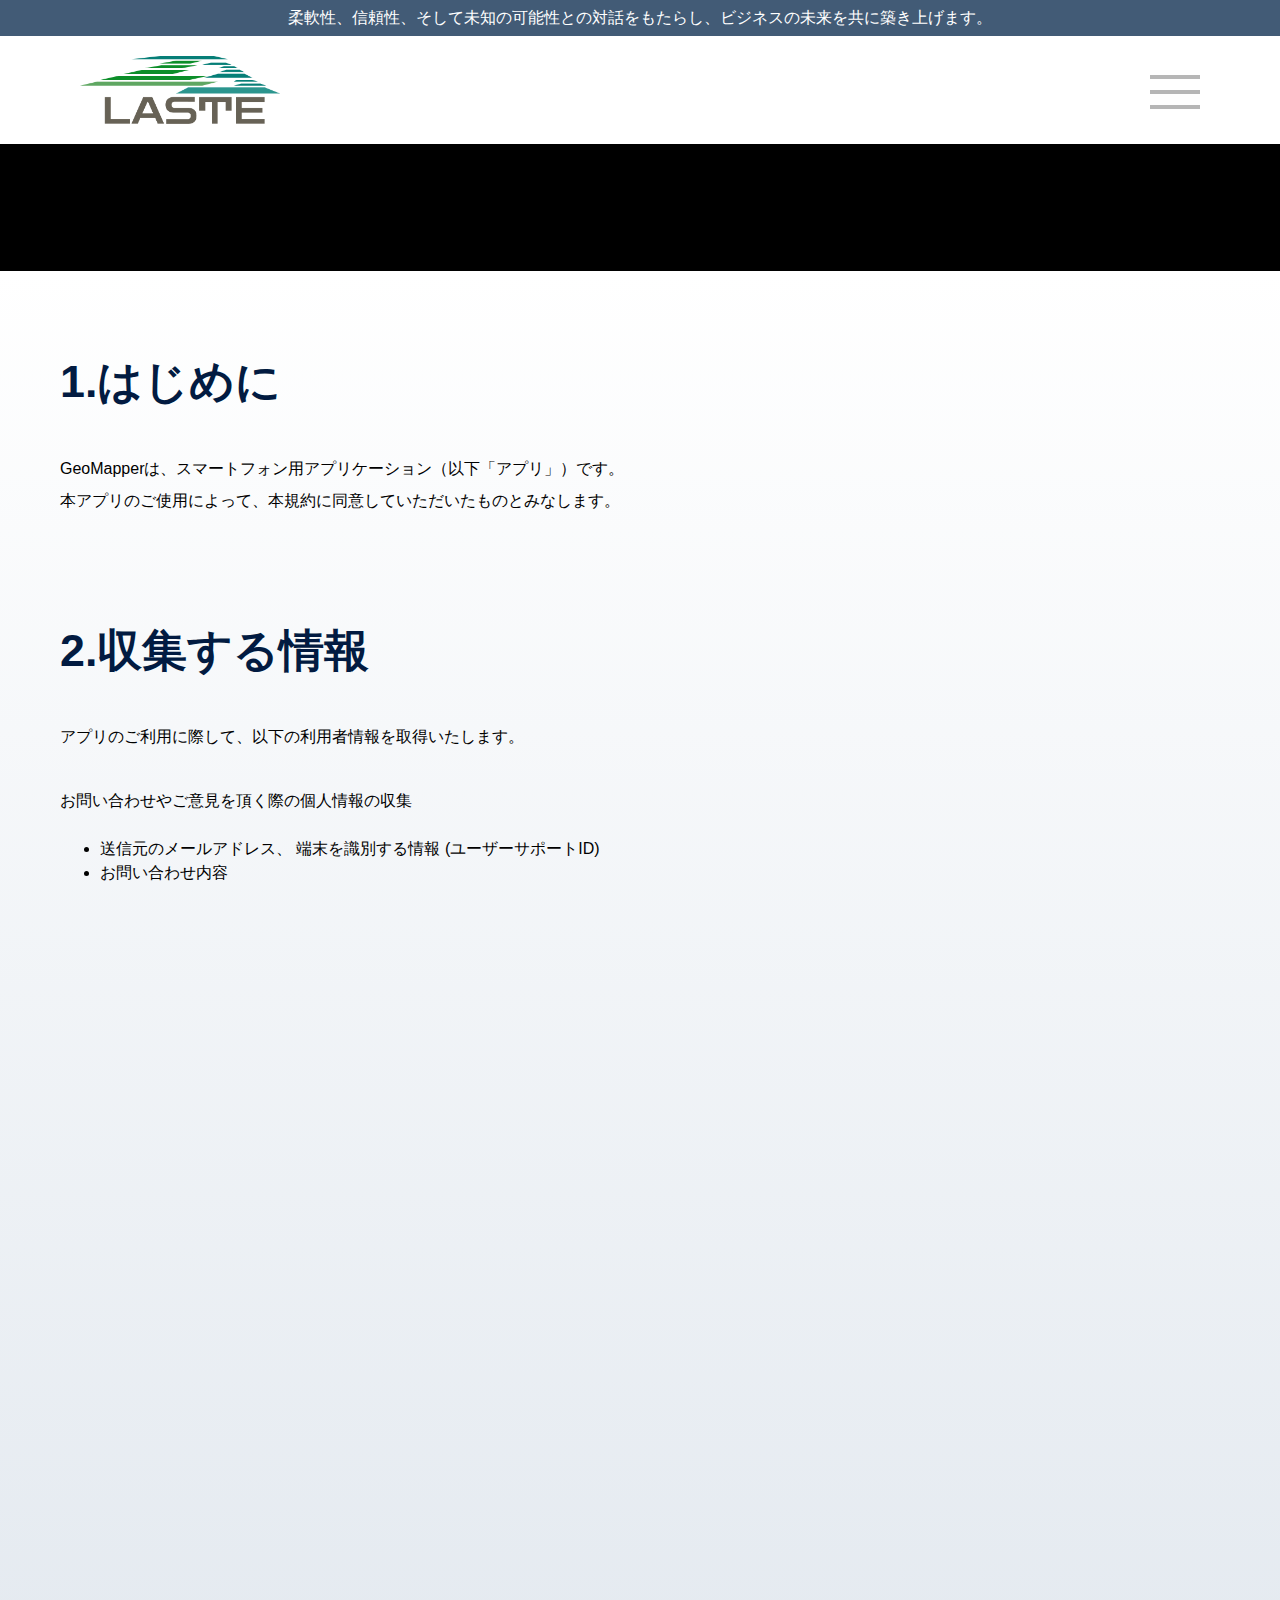
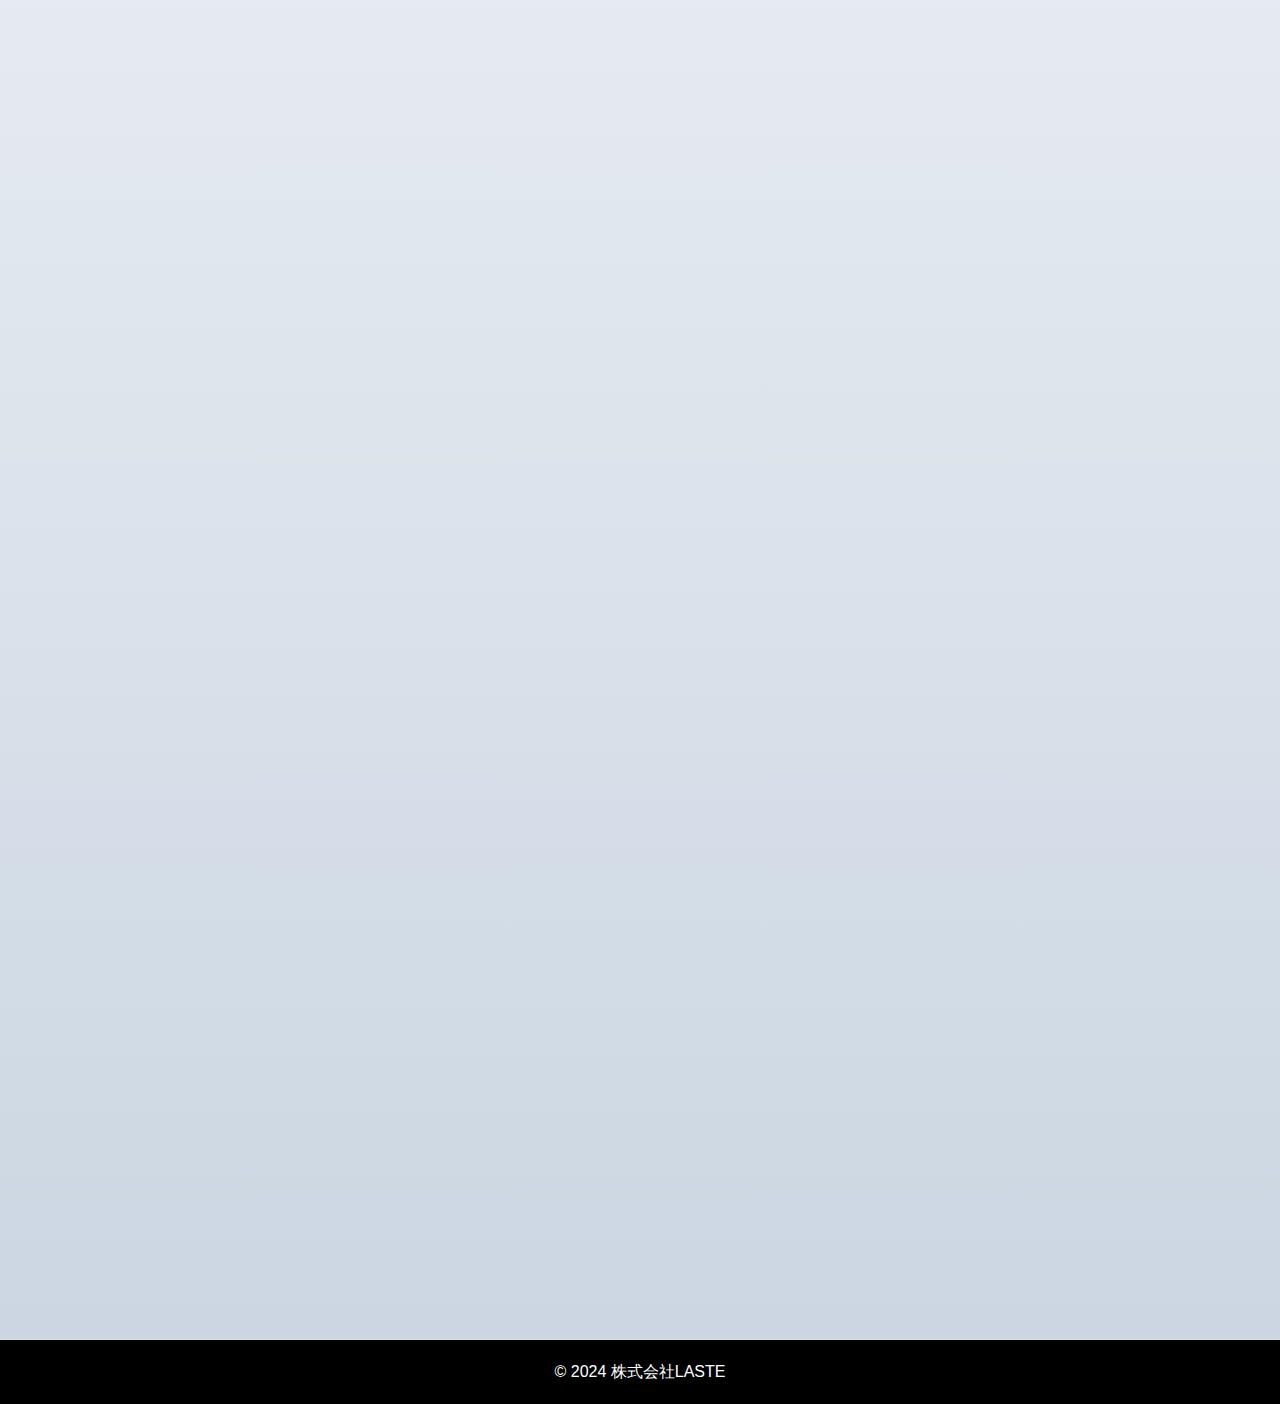
<file: privacy-GeoMapper.html>
<!DOCTYPE html>
<html lang="ja">
<head id="head" name="GeoMapper プライバシーポリシー | LASTE">
    <meta charset="UTF-8">
    <meta name="viewport" content="width=device-width, initial-scale=1.0">
    <link rel="stylesheet" type="text/css" href="styles.css">
    <link rel="preconnect" href="https://fonts.googleapis.com">
    <link rel="preconnect" href="https://fonts.gstatic.com" crossorigin>
    <link href="https://fonts.googleapis.com/css2?family=Noto+Serif+JP:wght@400;700;900&display=swap" rel="stylesheet">
    <title>GeoMapper プライバシーポリシー | LASTE</title>
</head>
<body id="privacy">
    <header id="header" class="header">
        <!-- comp-header.jsから読み込み -->
    </header>

    <main>
        <section class="pageTitle">
            <div class="container normal-section fadeUp">
                <h2><span>GeoMapper</span><span>プライバシーポリシー</span></h2>
            </div>
        </section>

        <section class="content">

            <div class="normal-section">
                <div class="block fade scrollFadeUp">
                    <h2>1.はじめに</h2>

                    <p class="text">
                        GeoMapperは、スマートフォン用アプリケーション（以下「アプリ」）です。<br>
                        本アプリのご使用によって、本規約に同意していただいたものとみなします。
                    </p>
                </div>

                <div class="block fade scrollFadeUp">
                    <h2>2.収集する情報</h2>

                    <p class="text">
                        アプリのご利用に際して、以下の利用者情報を取得いたします。<br>
                        <br>
                        お問い合わせやご意見を頂く際の個人情報の収集
                        <ul>
                            <li>送信元のメールアドレス、 端末を識別する情報 (ユーザーサポートID)</li>
                            <li>お問い合わせ内容</li>
                        </ul>
                    </p>
                </div>

                <div class="block fade scrollFadeUp">
                    <h2>3. 利用目的</h2>

                    <p class="text">
                        当方は、2において収集した情報を、お問い合わせに対する返信のために利用いたします。<br>
                        また、2において収集した情報を、本アプリの品質向上のために利用いたします。
                    </p>
                </div>

                <div class="block fade scrollFadeUp">
                    <h2>4. 個人情報の管理</h2>

                    <p class="text">
                        当方は、お客さまの個人情報を正確かつ最新の状態に保ち、個人情報への不正アクセス・紛失・破損・改ざん・漏洩などを防止するため、安全対策を実施し個人情報の厳重な管理を行ないます。
                    </p>
                </div>

                <div class="block fade scrollFadeUp">
                    <h2>5. 個人情報の第三者への開示・提供の禁止</h2>

                    <p class="text">
                        当方は、お客さまよりお預かりした個人情報を適切に管理し、次のいずれかに該当する場合を除き、個人情報を第三者に開示いたしません。
                        <ul>
                            <li>お客さまの同意がある場合</li>
                            <li>法令に基づき開示することが必要である場合</li>
                        </ul>
                    </p>
                </div>

                <div class="block fade scrollFadeUp">
                    <h2>6. 法令、規範の遵守と見直し</h2>

                    <p class="text">
                        当方は、保有する個人情報に関して適用される日本の法令、その他規範を遵守するとともに、本ポリシーの内容を適宜見直し、その改善に努めます。
                    </p>
                </div>

                <div class="block fade scrollFadeUp">
                    <h2>7. 免責事項</h2>

                    <p class="text">
                        本アプリがユーザーの特定の目的に適合すること、期待する機能・商品的価値・正確性・有用性を有すること、および不具合が生じないことについて、何ら保証するものではありません。<br>
                        当方の都合によりアプリの仕様を変更できます。<br>私たちは、本アプリの提供の終了、変更、または利用不能、本アプリの利用によるデータの消失または機械の故障もしくは損傷、その他本アプリに関してユーザーが被った損害につき、賠償する責任を一切負わないものとします。
                    </p>
                </div>

                <div class="block fade scrollFadeUp">
                    <h2>8. 著作権・知的財産権等</h2>

                    <p class="text">
                        著作権その他一切の権利は、当方又は権利を有する第三者に帰属します。
                    </p>
                </div>

                <div class="block fade scrollFadeUp">
                    <h2>9. 連絡先</h2>

                    <p class="text">
                        <a href="mailto:j.s@lasteforce.onmicrosoft.com?subject=GeoMapperについての問い合わせ">j.s@lasteforce.onmicrosoft.com</a>
                    </p>
                </div>

            </div>
        </section>

        <footer class="footer">
            <p class="normal-section">© 2024 株式会社LASTE</p>
        </footer>
    </main>

    <script src="js/comp-header.js"></script>
    <script src="js/common.js"></script>
</body>
</html>
</file>
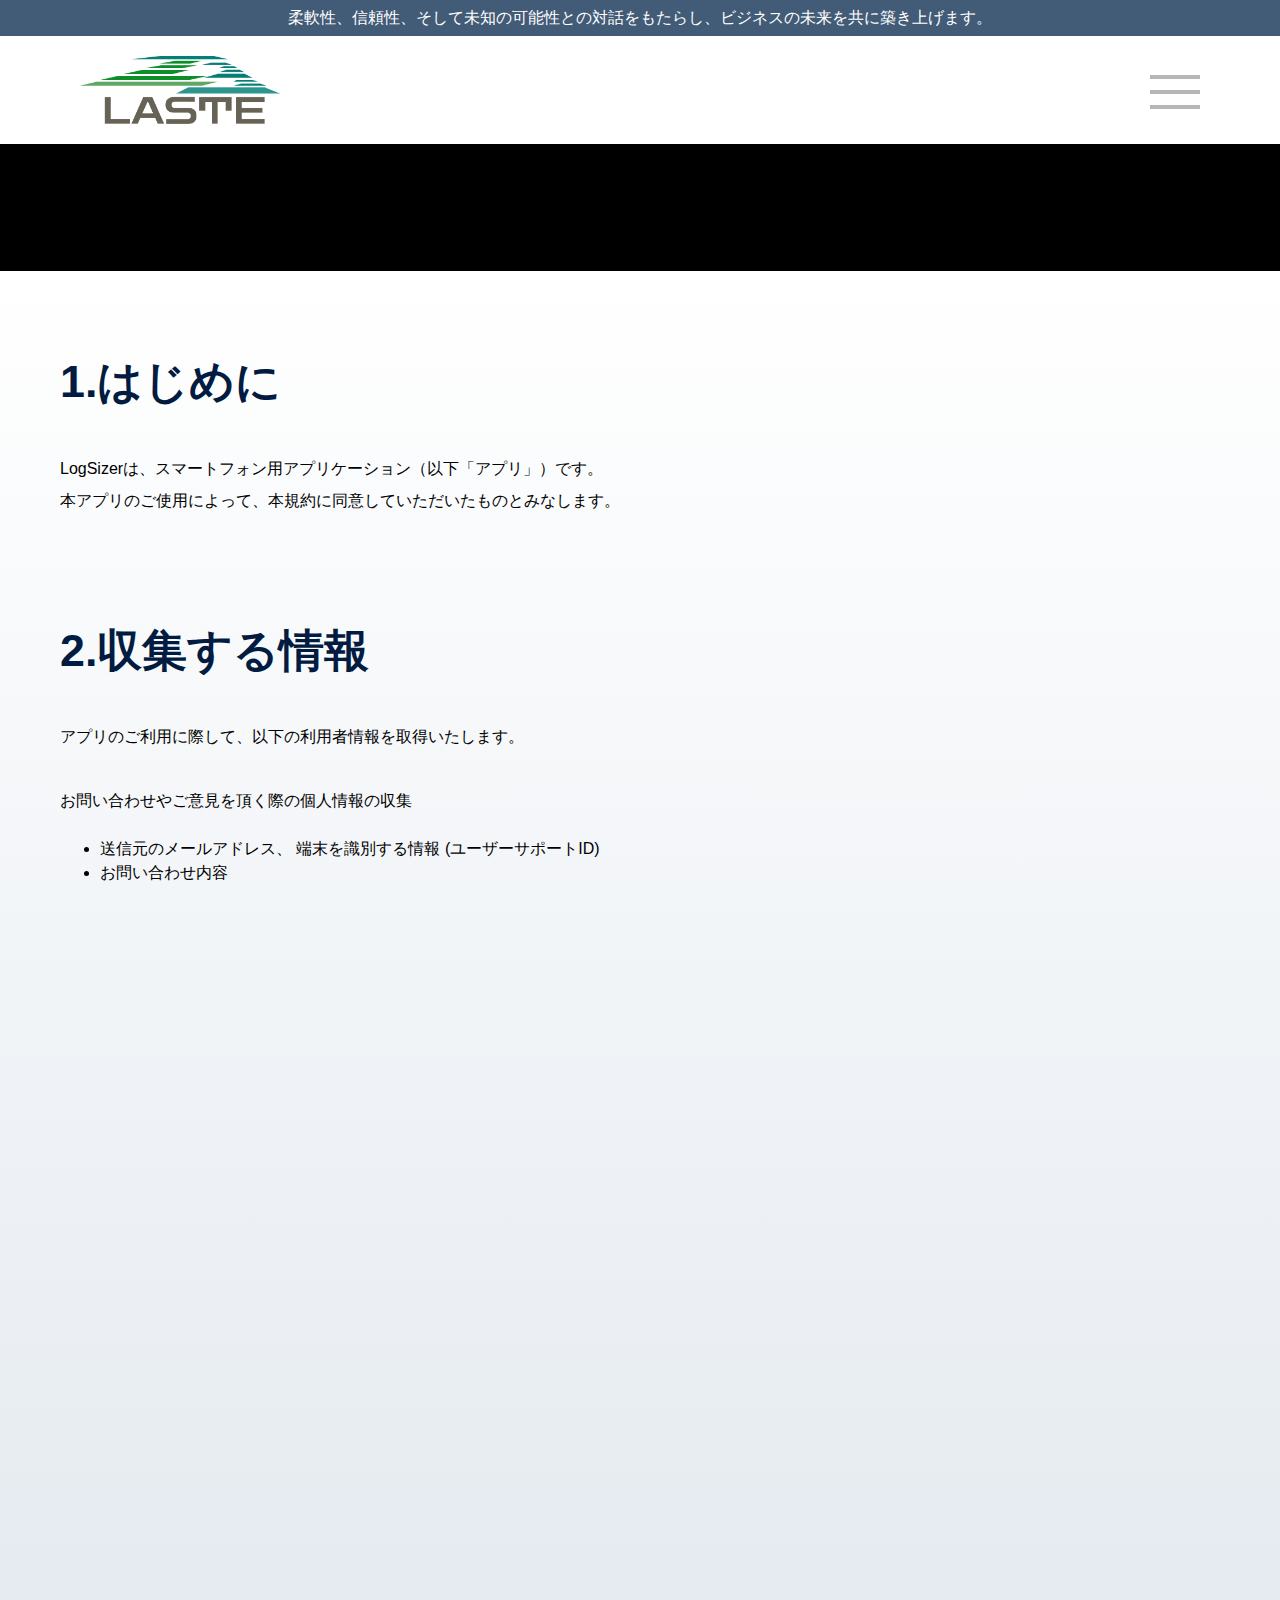
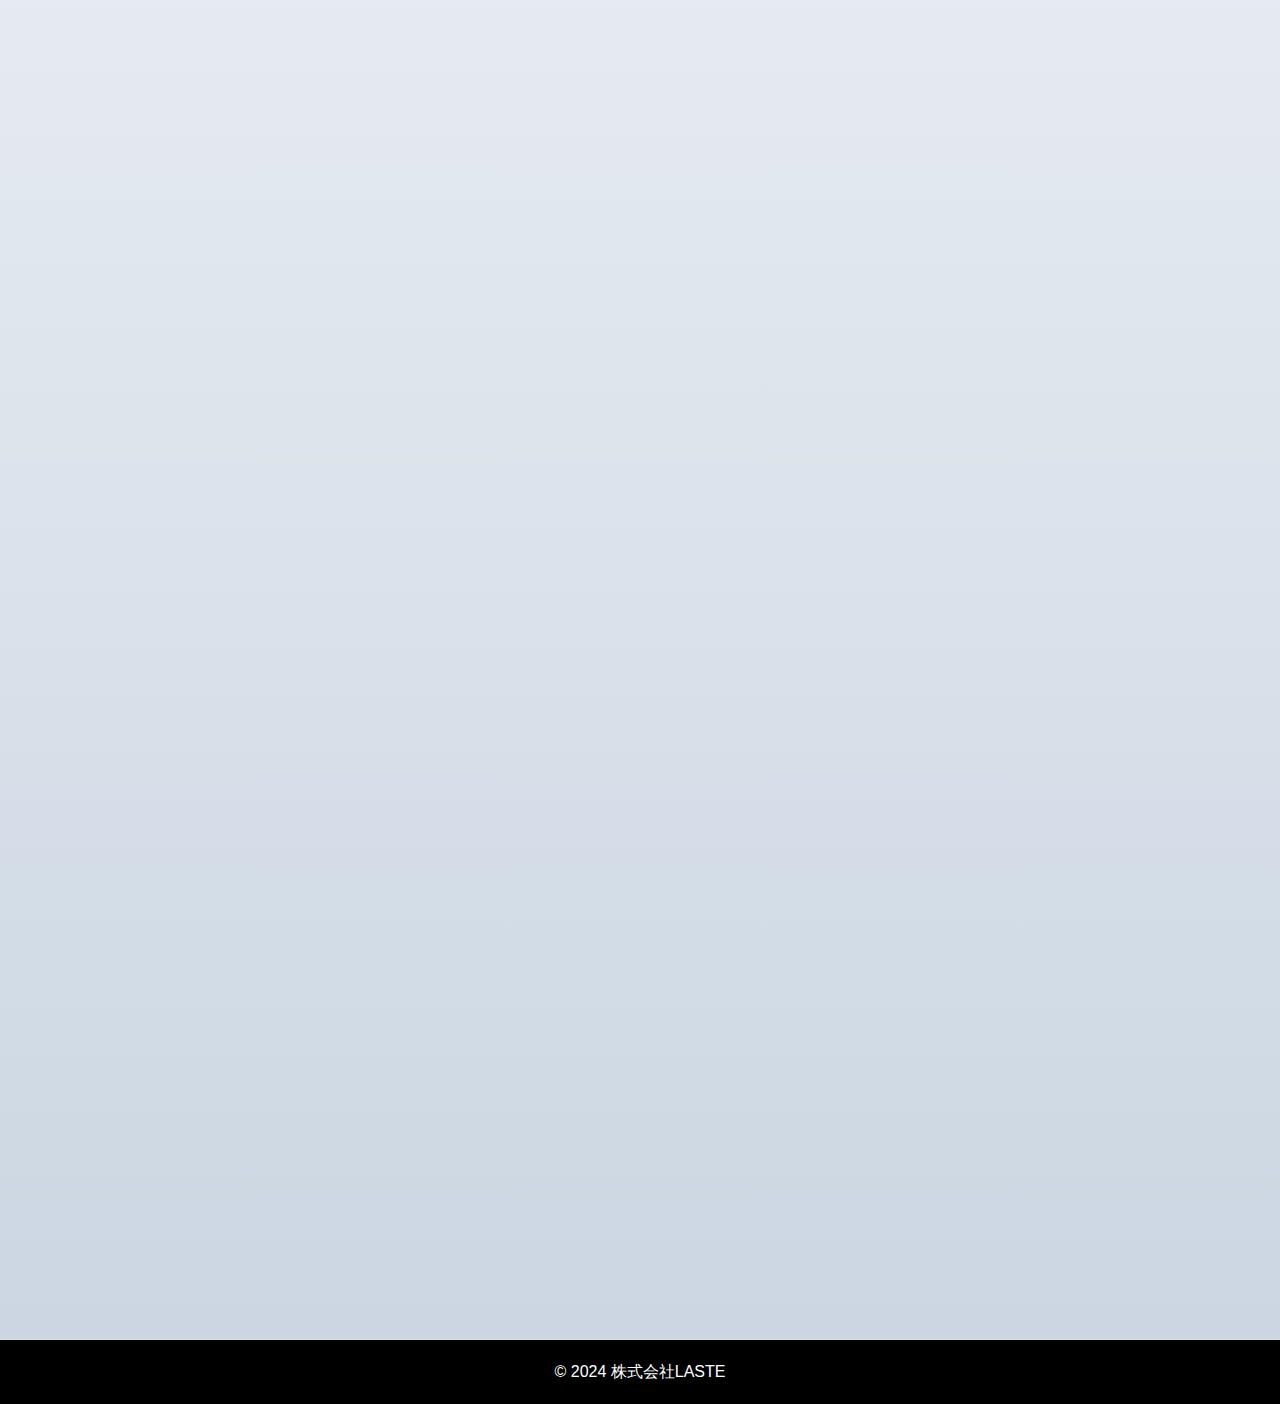
<file: privacy-LogSizer.html>
<!DOCTYPE html>
<html lang="ja">
<head id="head" name="LogSizer プライバシーポリシー | LASTE">
    <meta charset="UTF-8">
    <meta name="viewport" content="width=device-width, initial-scale=1.0">
    <link rel="stylesheet" type="text/css" href="styles.css">
    <link rel="preconnect" href="https://fonts.googleapis.com">
    <link rel="preconnect" href="https://fonts.gstatic.com" crossorigin>
    <link href="https://fonts.googleapis.com/css2?family=Noto+Serif+JP:wght@400;700;900&display=swap" rel="stylesheet">
    <title>LogSizer プライバシーポリシー | LASTE</title>
</head>
<body id="privacy">
    <header id="header" class="header">
        <!-- comp-header.jsから読み込み -->
    </header>

    <main>
        <section class="pageTitle">
            <div class="container normal-section fadeUp">
                <h2><span>LogSizer</span><span>プライバシーポリシー</span></h2>
            </div>
        </section>

        <section class="content">

            <div class="normal-section">
                <div class="block fade scrollFadeUp">
                    <h2>1.はじめに</h2>

                    <p class="text">
                        LogSizerは、スマートフォン用アプリケーション（以下「アプリ」）です。<br>
                        本アプリのご使用によって、本規約に同意していただいたものとみなします。
                    </p>
                </div>

                <div class="block fade scrollFadeUp">
                    <h2>2.収集する情報</h2>

                    <p class="text">
                        アプリのご利用に際して、以下の利用者情報を取得いたします。<br>
                        <br>
                        お問い合わせやご意見を頂く際の個人情報の収集
                        <ul>
                            <li>送信元のメールアドレス、 端末を識別する情報 (ユーザーサポートID)</li>
                            <li>お問い合わせ内容</li>
                        </ul>
                    </p>
                </div>

                <div class="block fade scrollFadeUp">
                    <h2>3. 利用目的</h2>

                    <p class="text">
                        当方は、2において収集した情報を、お問い合わせに対する返信のために利用いたします。<br>
                        また、2において収集した情報を、本アプリの品質向上のために利用いたします。
                    </p>
                </div>

                <div class="block fade scrollFadeUp">
                    <h2>4. 個人情報の管理</h2>

                    <p class="text">
                        当方は、お客さまの個人情報を正確かつ最新の状態に保ち、個人情報への不正アクセス・紛失・破損・改ざん・漏洩などを防止するため、安全対策を実施し個人情報の厳重な管理を行ないます。
                    </p>
                </div>

                <div class="block fade scrollFadeUp">
                    <h2>5. 個人情報の第三者への開示・提供の禁止</h2>

                    <p class="text">
                        当方は、お客さまよりお預かりした個人情報を適切に管理し、次のいずれかに該当する場合を除き、個人情報を第三者に開示いたしません。
                        <ul>
                            <li>お客さまの同意がある場合</li>
                            <li>法令に基づき開示することが必要である場合</li>
                        </ul>
                    </p>
                </div>

                <div class="block fade scrollFadeUp">
                    <h2>6. 法令、規範の遵守と見直し</h2>

                    <p class="text">
                        当方は、保有する個人情報に関して適用される日本の法令、その他規範を遵守するとともに、本ポリシーの内容を適宜見直し、その改善に努めます。
                    </p>
                </div>

                <div class="block fade scrollFadeUp">
                    <h2>7. 免責事項</h2>

                    <p class="text">
                        本アプリがユーザーの特定の目的に適合すること、期待する機能・商品的価値・正確性・有用性を有すること、および不具合が生じないことについて、何ら保証するものではありません。<br>
                        当方の都合によりアプリの仕様を変更できます。<br>私たちは、本アプリの提供の終了、変更、または利用不能、本アプリの利用によるデータの消失または機械の故障もしくは損傷、その他本アプリに関してユーザーが被った損害につき、賠償する責任を一切負わないものとします。
                    </p>
                </div>

                <div class="block fade scrollFadeUp">
                    <h2>8. 著作権・知的財産権等</h2>

                    <p class="text">
                        著作権その他一切の権利は、当方又は権利を有する第三者に帰属します。
                    </p>
                </div>

                <div class="block fade scrollFadeUp">
                    <h2>9. 連絡先</h2>

                    <p class="text">
                        <a href="mailto:j.s@lasteforce.onmicrosoft.com?subject=LogSizerについての問い合わせ">j.s@lasteforce.onmicrosoft.com</a>
                    </p>
                </div>

            </div>
        </section>

        <footer class="footer">
            <p class="normal-section">© 2024 株式会社LASTE</p>
        </footer>
    </main>

    <script src="js/comp-header.js"></script>
    <script src="js/common.js"></script>
</body>
</html>
</file>
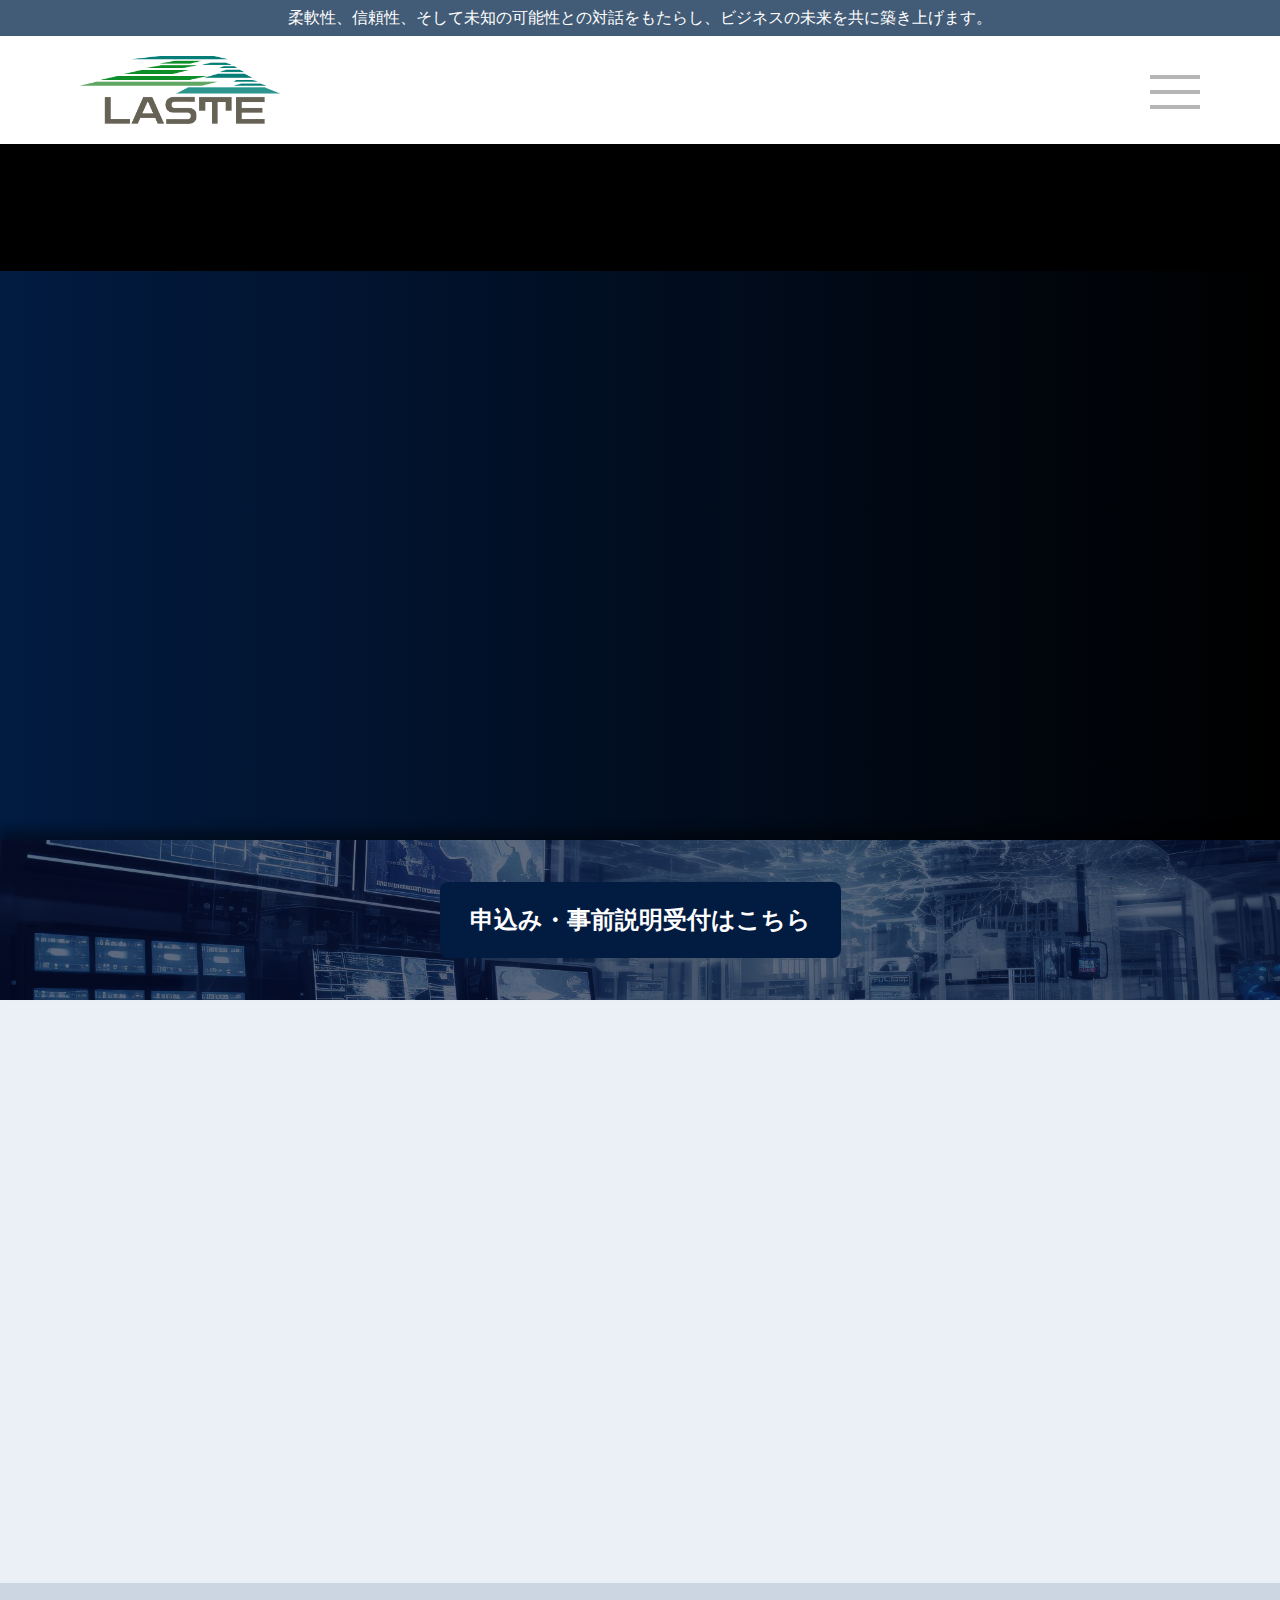
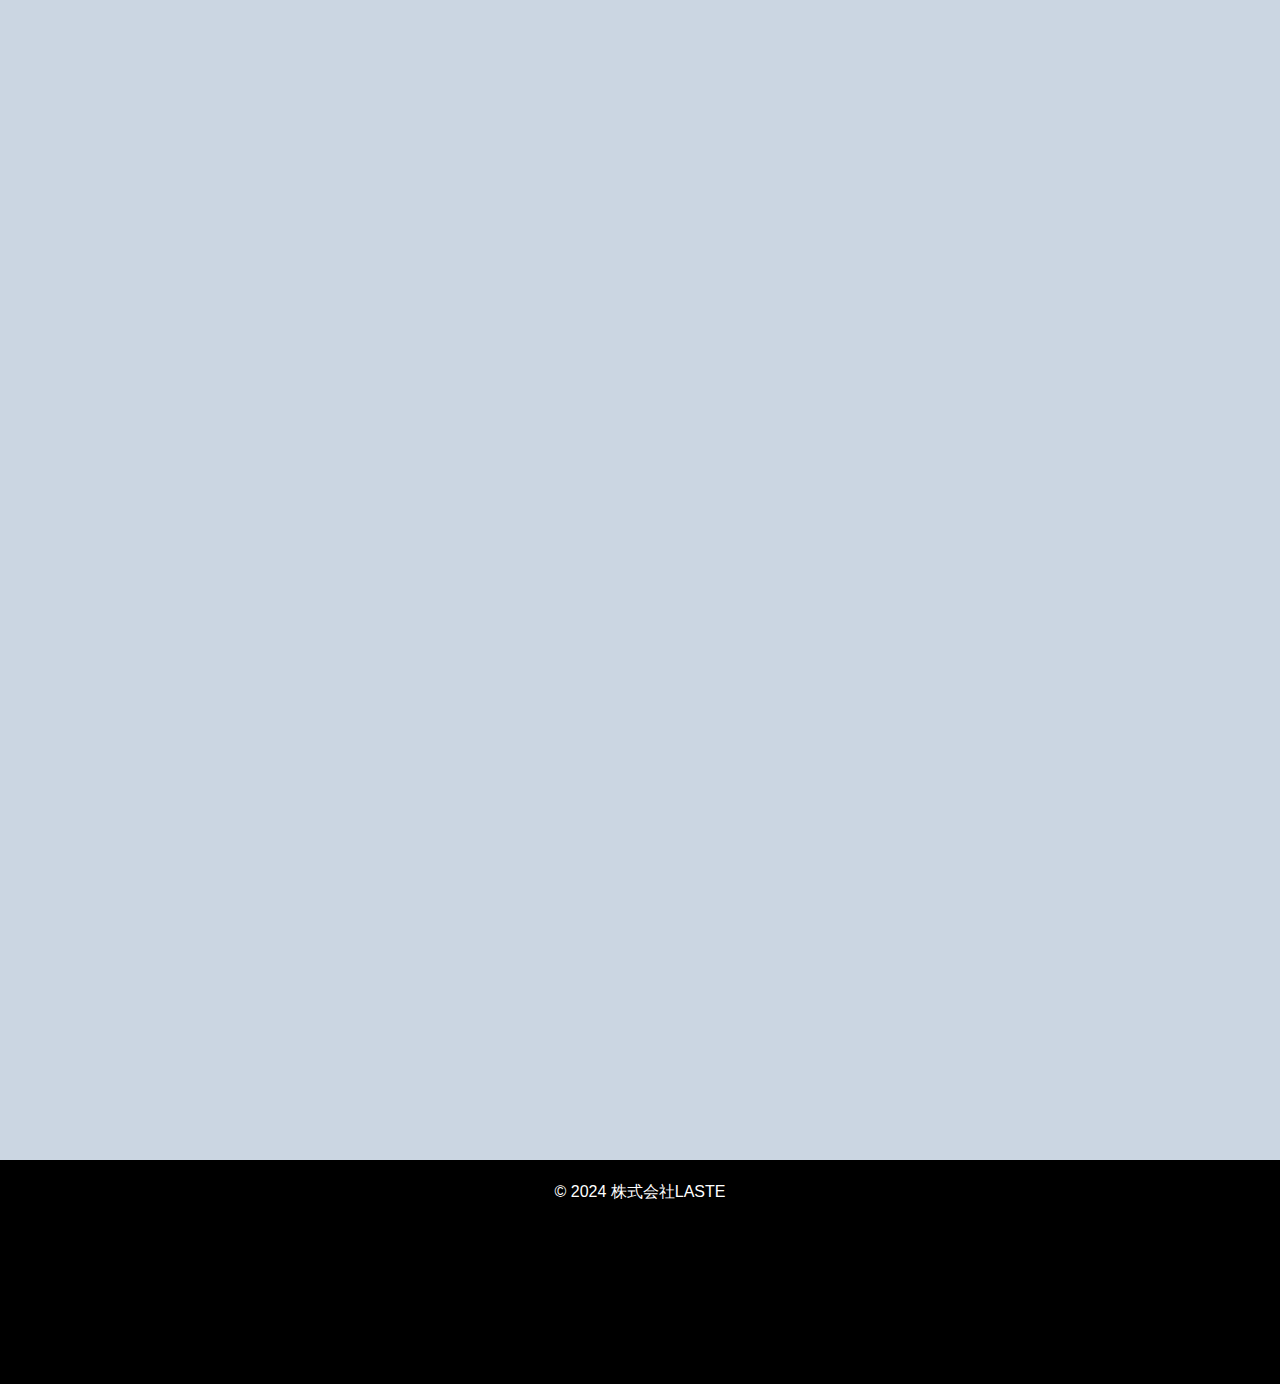
<file: products.html>
<!DOCTYPE html>
<html lang="ja">
<head id="head" name="製品・サービス | LASTE">
    <meta charset="UTF-8">
    <meta name="viewport" content="width=device-width, initial-scale=1.0">
    <link rel="stylesheet" type="text/css" href="styles.css">
    <link rel="preconnect" href="https://fonts.googleapis.com">
    <link rel="preconnect" href="https://fonts.gstatic.com" crossorigin>
    <link href="https://fonts.googleapis.com/css2?family=Noto+Serif+JP:wght@400;700;900&display=swap" rel="stylesheet">
    <title>製品・サービス | LASTE</title>
</head>
<body id="products">
    <header id="header" class="header">
        <!-- comp-header.jsから読み込み -->
    </header>

    <main>
        <section class="pageTitle">
            <div class="container normal-section fadeUp">
                <h2>製品・サービス</h2>
            </div>
        </section>
        <section class="firstview">
            <div class="container normal-section fadeUp">

                <h3>FORCE（フォース）</h3>
                <div class="container-left">
                    <img src="./img/force-image.png" alt="FORCE画面">
                </div>
                <p class="container-right">
                    「FORCEで、従業員の力を解き放て。」

                    ー未来を変える品質改善。QCサークルがより効果的なシステムで進化ー

                    今、品質管理の常識が一変します。

                    私たちの革新的な新製品は、QCサークルの作業を劇的に変革し、より迅速かつ効率的な品質管理を実現します。

                    これにより、企業は大幅な競争力向上と市場でのリーダーシップ構築が可能となります。
                </p>
            </div>
        </section>

        <section class="detail">
            <div class="container normal-section">
                <div class="block">
                    <div class="image fade scrollFadeUp">
                        <img src="./img/tokusei.png" alt="特性要因図">
                    </div>
                    <h3 class="fade scrollFadeUp">特性要因図</h3>
                    <p class="fade scrollFadeUp">
                        大テーマを登録すると、AIがあなたに大まかな要因の候補を表示します。例えば、「問題は明確でも要因が思いつかない」といった場合には、AIが初期のなぜなぜ分析のハードルを下げてくれます。さらに、業種や部署を追加入力すると、AIは専門的かつ客観的な視点から、潜在的な要因をさらに洗い出してくれます。
                    </p>
                </div>
                <div class="block">
                    <div class="image fade scrollFadeUp">
                        <img src="./img/sampu.png" alt="統計分析">
                    </div>
                    <h3 class="fade scrollFadeUp">自動で統計分析</h3>
                    <p class="fade scrollFadeUp">
                        改善テーマに合わせて、データをスムーズに登録しましょう。数値データ、スマートウォッチからの音声入力データ、CSVデータを登録すると、24時間後にはQC7つ道具分析が自動で完了します。さらに、高度なヒストグラムや管理図、散布図も自動で素早く完成します。
                    </p>
                </div>
                <div class="block">
                    <div class="image fade scrollFadeUp">
                        <img src="./img/renkei.png" alt="スマートウォッチ連携">
                    </div>
                    <h3 class="fade scrollFadeUp">スマートウォッチ連携</h3>
                    <p class="fade scrollFadeUp">
                        スマートウォッチとの連携により、業務外作業を劇的に削減するだけでなく、チェックシートやメモ、ブレーンストーミングなど様々な機能が備わっています。PC入力やデータ連携の手間も不要で、例えばトラブルや数量などを「話すだけ」で、データ収集が可能です。さらに、音声入力訓練機能も搭載されています。
                    </p>
                </div>
            </div>
        </section>

        <section class="tokuchou">
            <div class="container normal-section">
                <h2 class="fade scrollFadeUp">FORCEの特徴</h2>
                <ul class="list">
                    <li class="list-item fade scrollFadeUp"><strong>スマートな作業フロー：</strong><br> QCサークルの活動を円滑に進め、品質の向上を促進します。</li>
                    <li class="list-item fade scrollFadeUp"><strong>リアルタイムデータ解析：</strong> <br>問題点を早期に発見し、素早く対応するためにデータをリアルタイムで分析します。</li>
                    <li class="list-item fade scrollFadeUp"><strong>直感的なユーザーインターフェース：</strong> <br>従業員のトレーニング時間を最小限に抑えつつ、使いやすいユーザーインターフェースで操作をスムーズに行います。</li>
                </ul>
                <div class="images">
                    <div class="image fade scrollFadeUp">
                        <img src="./img/AdobeStock_594267320.jpg" alt="company image1">
                    </div>
                    <div class="image fade scrollFadeUp">
                        <img src="./img/AdobeStock_566853525.jpg" alt="company image2">
                    </div>
                </div>
            </div>
        </section>

        <footer class="footer">
            <p class="normal-section">© 2024 株式会社LASTE</p>
        </footer>

        <section class="apply">

        </section>

        <section class="apply2 active fadeUp">
            <div>
                <a class="button-primary" href="https://forms.office.com/pages/responsepage.aspx?id=gNjNzNW4J0inQ3zkwY8a_fNBNgom9udNpVfsKXZBbXpUOTZEVEpUQTIzWk5SNlcwUjBSMFBYMUIwWS4u" target="_blank">申込み・事前説明受付はこちら</a>
            </div>
        </section>


    </main>

    <script src="js/comp-header.js"></script>
    <script src="js/common.js"></script>
</body>
</html>
</file>
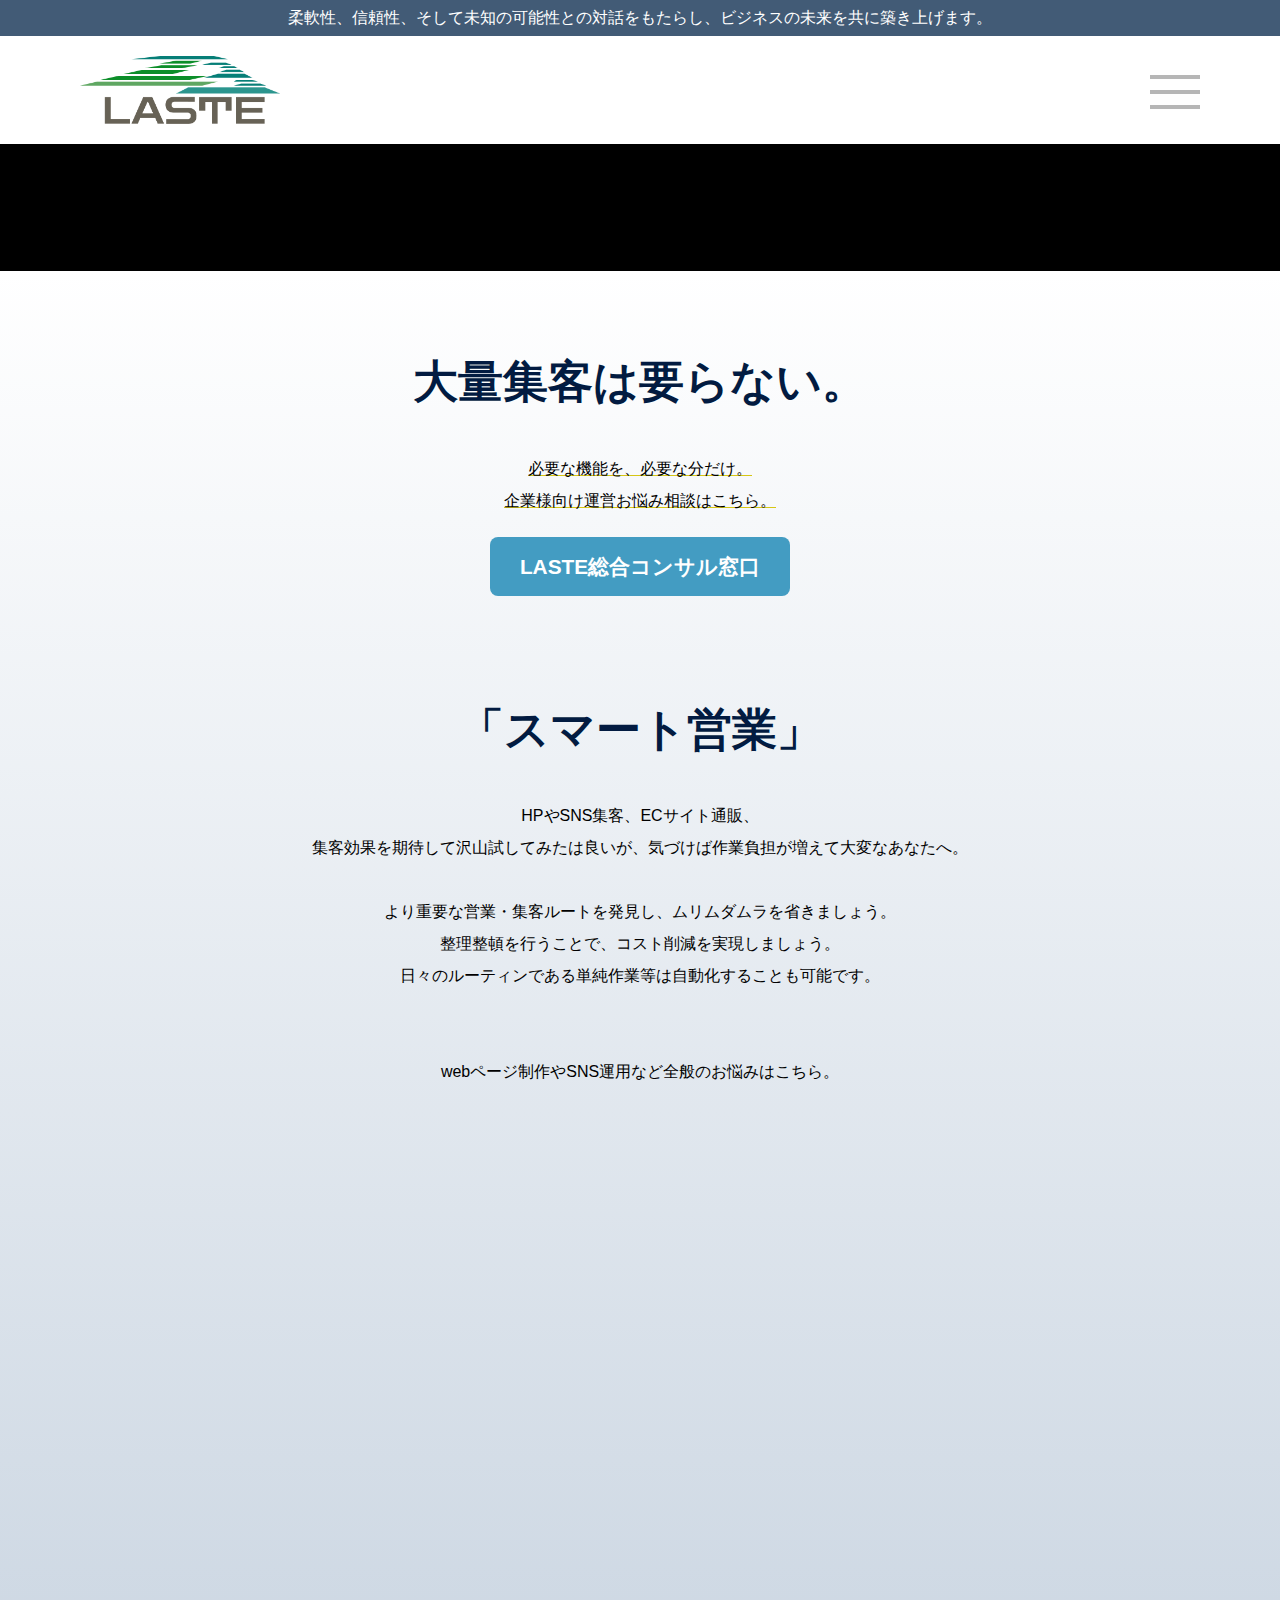
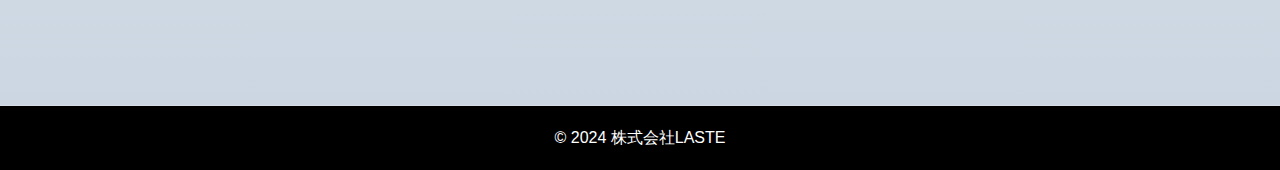
<file: smart.html>
<!DOCTYPE html>
<html lang="ja">
<head id="head" name="スマート集客、Webページ制作 | LASTE">
    <meta charset="UTF-8">
    <meta name="viewport" content="width=device-width, initial-scale=1.0">
    <link rel="stylesheet" type="text/css" href="styles.css">
    <link rel="preconnect" href="https://fonts.googleapis.com">
    <link rel="preconnect" href="https://fonts.gstatic.com" crossorigin>
    <link href="https://fonts.googleapis.com/css2?family=Noto+Serif+JP:wght@400;700;900&display=swap" rel="stylesheet">
    <title>スマート集客、Webページ制作 | LASTE</title>
</head>
<body id="smart">
    <header id="header" class="header">
        <!-- comp-header.jsから読み込み -->
    </header>

    <main>
        <section class="pageTitle">
            <div class="container normal-section fadeUp">
                <h2><span>スマート集客、</span><span>Webページ制作</span></h2>
            </div>
        </section>

        <section class="content">

            <div class="normal-section">
                <div class="shukyaku fade scrollFadeUp">
                    <h2>大量集客は要らない。</h2>

                    <p class="text">
                        必要な機能を、必要な分だけ。<br>
                        企業様向け運営お悩み相談はこちら。
                    </p>

                    <div class="fade scrollFadeUp">
                        <a class="button-blue" href="https://forms.office.com/pages/responsepage.aspx?id=gNjNzNW4J0inQ3zkwY8a_fNBNgom9udNpVfsKXZBbXpUNzNVUjZSVkJVTzBOS0kzSkJEUjNWMzVBSy4u" target="_blank">LASTE総合コンサル窓口</a>
                    </div>
                </div>

                <div class="smart fade scrollFadeUp">
                    <h2>「スマート営業」</h2>

                    <p class="text">
                        <span>HPやSNS集客、ECサイト通販、</span><br>
                        <span>集客効果を期待して</span><span>沢山試してみたは良いが、</span><span>気づけば作業負担が増えて</span><span>大変なあなたへ。</span><br>
                        <br>
                        <span>より重要な</span><span>営業・集客ルートを発見し、</span><span>ムリムダムラを省きましょう。</span><br>
                        <span>整理整頓を行うことで、</span><span>コスト削減を実現しましょう。</span><br>
                        <span>日々のルーティンである</span><span>単純作業等は</span><span>自動化することも可能です。</span><br>
                        <br><br>
                        <span>webページ制作やSNS運用など</span><span>全般のお悩みはこちら。</span><br>
                    </p>

                    <div class="fade scrollFadeUp">
                        <a class="button-blue" href="https://forms.office.com/pages/responsepage.aspx?id=gNjNzNW4J0inQ3zkwY8a_fNBNgom9udNpVfsKXZBbXpUOFhUU1NQMzNMU1hETUlSMk0zWFZUVExHQS4u" target="_blank">ご相談・ご質問</a>
                    </div>
                </div>

                <div class="images normal-section">
                    <div class="image smartImage1 fade scrollFadeUp"><img src="./img/AdobeStock_467525318.jpg" alt="画像1"></div>
                    <div class="image smartImage2 fade scrollFadeUp"><img src="./img/AdobeStock_408978298.jpg" alt="画像2"></div>
                </div>
            </div>
        </section>

        <footer class="footer">
            <p class="normal-section">© 2024 株式会社LASTE</p>
        </footer>
    </main>

    <script src="js/comp-header.js"></script>
    <script src="js/common.js"></script>
</body>
</html>
</file>
<file: styles.css>
@charset "UTF-8";
/* Document sanitize.css v10.0.0 | CC0 License | github.com/csstools/sanitize.css */
/**
 * Add border box sizing in all browsers (opinionated).
 */
*,
::before,
::after {
  -webkit-box-sizing: border-box;
          box-sizing: border-box;
}

/**
  * 1. Add text decoration inheritance in all browsers (opinionated).
  * 2. Add vertical alignment inheritance in all browsers (opinionated).
  */
::before,
::after {
  text-decoration: inherit;
  /* 1 */
  vertical-align: inherit;
  /* 2 */
}

/**
  * 1. Use the default cursor in all browsers (opinionated).
  * 2. Change the line height in all browsers (opinionated).
  * 3. Use a 4-space tab width in all browsers (opinionated).
  * 4. Remove the grey highlight on links in iOS (opinionated).
  * 5. Prevent adjustments of font size after orientation changes in
  *    IE on Windows Phone and in iOS.
  * 6. Breaks words to prevent overflow in all browsers (opinionated).
  */
html {
  cursor: default;
  /* 1 */
  line-height: 1.5;
  /* 2 */
  -moz-tab-size: 4;
  /* 3 */
  -o-tab-size: 4;
     tab-size: 4;
  /* 3 */
  -webkit-tap-highlight-color: transparent;
  -ms-text-size-adjust: 100%;
  /* 5 */
  -webkit-text-size-adjust: 100%;
  /* 5 */
  word-break: break-word;
  /* 6 */
}

/* Sections
  * ========================================================================== */
/**
  * Remove the margin in all browsers (opinionated).
  */
body {
  margin: 0;
}

/**
  * Correct the font size and margin on `h1` elements within `section` and
  * `article` contexts in Chrome, Edge, Firefox, and Safari.
  */
h1 {
  font-size: 2em;
  margin: 0.67em 0;
}

/* Grouping content
  * ========================================================================== */
/**
  * Remove the margin on nested lists in Chrome, Edge, IE, and Safari.
  */
p {
  margin: 0;
}

dl dl,
dl ol,
dl ul,
ol dl,
ul dl {
  margin: 0;
}

/**
  * Remove the margin on nested lists in Edge 18- and IE.
  */
ol ol,
ol ul,
ul ol,
ul ul {
  margin: 0;
}

/**
  * 1. Add the correct sizing in Firefox.
  * 2. Show the overflow in Edge 18- and IE.
  */
hr {
  height: 0;
  /* 1 */
  overflow: visible;
  /* 2 */
}

/**
  * Add the correct display in IE.
  */
main {
  display: block;
}

/**
  * Remove the list style on navigation lists in all browsers (opinionated).
  */
nav ol,
nav ul {
  list-style: none;
  padding: 0;
}

/**
  * 1. Correct the inheritance and scaling of font size in all browsers.
  * 2. Correct the odd `em` font sizing in all browsers.
  */
pre {
  font-family: monospace, monospace;
  /* 1 */
  font-size: 1em;
  /* 2 */
}

/* Text-level semantics
  * ========================================================================== */
/**
  * Remove the gray background on active links in IE 10.
  */
a {
  background-color: transparent;
  text-decoration: none;
}

a, a:hover, a:visited {
  color: inherit;
}

/**
  * Add the correct text decoration in Edge 18-, IE, and Safari.
  */
abbr[title] {
  text-decoration: underline;
  -webkit-text-decoration: underline dotted;
          text-decoration: underline dotted;
}

/**
  * Add the correct font weight in Chrome, Edge, and Safari.
  */
b,
strong {
  font-weight: bolder;
}

/**
  * 1. Correct the inheritance and scaling of font size in all browsers.
  * 2. Correct the odd `em` font sizing in all browsers.
  */
code,
kbd,
samp {
  font-family: monospace, monospace;
  /* 1 */
  font-size: 1em;
  /* 2 */
}

/**
  * Add the correct font size in all browsers.
  */
small {
  font-size: 80%;
}

/* Embedded content
  * ========================================================================== */
/*
  * Change the alignment on media elements in all browsers (opinionated).
  */
audio,
canvas,
iframe,
img,
svg,
video {
  vertical-align: middle;
}

/**
  * Add the correct display in IE 9-.
  */
audio,
video {
  display: inline-block;
}

/**
  * Add the correct display in iOS 4-7.
  */
audio:not([controls]) {
  display: none;
  height: 0;
}

/**
  * Remove the border on iframes in all browsers (opinionated).
  */
iframe {
  border-style: none;
}

/**
  * Remove the border on images within links in IE 10-.
  */
img {
  border-style: none;
}

/**
  * Change the fill color to match the text color in all browsers (opinionated).
  */
svg:not([fill]) {
  fill: currentColor;
}

/**
  * Hide the overflow in IE.
  */
svg:not(:root) {
  overflow: hidden;
}

/* Tabular data
  * ========================================================================== */
/**
  * Collapse border spacing in all browsers (opinionated).
  */
table {
  border-collapse: collapse;
}

/* Forms
  * ========================================================================== */
/**
  * Remove the margin on controls in Safari.
  */
button,
input,
select {
  margin: 0;
}

/**
  * 1. Show the overflow in IE.
  * 2. Remove the inheritance of text transform in Edge 18-, Firefox, and IE.
  */
button {
  overflow: visible;
  /* 1 */
  text-transform: none;
  /* 2 */
}

/**
  * Correct the inability to style buttons in iOS and Safari.
  */
button,
[type="button"],
[type="reset"],
[type="submit"] {
  -webkit-appearance: button;
  -moz-appearance: button;
       appearance: button;
}

/**
  * 1. Change the inconsistent appearance in all browsers (opinionated).
  * 2. Correct the padding in Firefox.
  */
fieldset {
  border: 1px solid #a0a0a0;
  /* 1 */
  padding: 0.35em 0.75em 0.625em;
  /* 2 */
}

/**
  * Show the overflow in Edge 18- and IE.
  */
input {
  overflow: visible;
}

/**
  * 1. Correct the text wrapping in Edge 18- and IE.
  * 2. Correct the color inheritance from `fieldset` elements in IE.
  */
legend {
  color: inherit;
  /* 2 */
  display: table;
  /* 1 */
  max-width: 100%;
  /* 1 */
  white-space: normal;
  /* 1 */
}

/**
  * 1. Add the correct display in Edge 18- and IE.
  * 2. Add the correct vertical alignment in Chrome, Edge, and Firefox.
  */
progress {
  display: inline-block;
  /* 1 */
  vertical-align: baseline;
  /* 2 */
}

/**
  * Remove the inheritance of text transform in Firefox.
  */
select {
  text-transform: none;
}

/**
  * 1. Remove the margin in Firefox and Safari.
  * 2. Remove the default vertical scrollbar in IE.
  * 3. Change the resize direction in all browsers (opinionated).
  */
textarea {
  margin: 0;
  /* 1 */
  overflow: auto;
  /* 2 */
  resize: vertical;
  /* 3 */
}

/**
  * Remove the padding in IE 10-.
  */
[type="checkbox"],
[type="radio"] {
  padding: 0;
}

/**
  * 1. Correct the odd appearance in Chrome, Edge, and Safari.
  * 2. Correct the outline style in Safari.
  */
[type="search"] {
  -webkit-appearance: textfield;
  /* 1 */
  -moz-appearance: textfield;
       appearance: textfield;
  outline-offset: -2px;
  /* 2 */
}

/**
  * Correct the cursor style of increment and decrement buttons in Safari.
  */
::-webkit-inner-spin-button,
::-webkit-outer-spin-button {
  height: auto;
}

/**
  * Correct the text style of placeholders in Chrome, Edge, and Safari.
  */
::-webkit-input-placeholder {
  color: inherit;
  opacity: 0.54;
}

/**
  * Remove the inner padding in Chrome, Edge, and Safari on macOS.
  */
::-webkit-search-decoration {
  -webkit-appearance: none;
}

/**
  * 1. Correct the inability to style upload buttons in iOS and Safari.
  * 2. Change font properties to `inherit` in Safari.
  */
::-webkit-file-upload-button {
  -webkit-appearance: button;
  /* 1 */
  font: inherit;
  /* 2 */
}

/**
  * Remove the inner border and padding of focus outlines in Firefox.
  */
::-moz-focus-inner {
  border-style: none;
  padding: 0;
}

/**
  * Restore the focus outline styles unset by the previous rule in Firefox.
  */
:-moz-focusring {
  outline: 1px dotted ButtonText;
}

/**
  * Remove the additional :invalid styles in Firefox.
  */
:-moz-ui-invalid {
  box-shadow: none;
}

/* Interactive
  * ========================================================================== */
/*
  * Add the correct display in Edge 18- and IE.
  */
details {
  display: block;
}

/*
  * Add the correct styles in Edge 18-, IE, and Safari.
  */
dialog {
  background-color: white;
  border: solid;
  color: black;
  display: block;
  height: -moz-fit-content;
  height: -webkit-fit-content;
  height: fit-content;
  left: 0;
  margin: auto;
  padding: 1em;
  position: absolute;
  right: 0;
  width: -moz-fit-content;
  width: -webkit-fit-content;
  width: fit-content;
}

dialog:not([open]) {
  display: none;
}

/*
  * Add the correct display in all browsers.
  */
summary {
  display: list-item;
}

/* Scripting
  * ========================================================================== */
/**
  * Add the correct display in IE 9-.
  */
canvas {
  display: inline-block;
}

/**
  * Add the correct display in IE.
  */
template {
  display: none;
}

/* User interaction
  * ========================================================================== */
/*
  * 1. Remove the tapping delay in IE 10.
  * 2. Remove the tapping delay on clickable elements
       in all browsers (opinionated).
  */
a,
area,
button,
input,
label,
select,
summary,
textarea,
[tabindex] {
  -ms-touch-action: manipulation;
  /* 1 */
  touch-action: manipulation;
  /* 2 */
}

/**
  * Add the correct display in IE 10-.
  */
[hidden] {
  display: none;
}

/* Accessibility
  * ========================================================================== */
/**
  * Change the cursor on busy elements in all browsers (opinionated).
  */
[aria-busy="true"] {
  cursor: progress;
}

/*
  * Change the cursor on control elements in all browsers (opinionated).
  */
[aria-controls] {
  cursor: pointer;
}

/*
  * Change the cursor on disabled, not-editable, or otherwise
  * inoperable elements in all browsers (opinionated).
  */
[aria-disabled="true"],
[disabled] {
  cursor: not-allowed;
}

/*
  * Change the display on visually hidden accessible elements
  * in all browsers (opinionated).
  */
[aria-hidden="false"][hidden] {
  display: initial;
}

[aria-hidden="false"][hidden]:not(:focus) {
  clip: rect(0, 0, 0, 0);
  position: absolute;
}

/* ---------------------------------------------------------
// color
// LASTE color
----------------------------------------------------------*/
/* ---------------------------------------------------------
//background color
----------------------------------------------------------*/
/* ---------------------------------------------------------
// font size
----------------------------------------------------------*/
/* ---------------------------------------------------------
// break point
----------------------------------------------------------*/
/* ---------------------------------------------------------
// font family
----------------------------------------------------------*/
* {
  font-family: "ヒラギノ角ゴ Pro W3", "Hiragino Kaku Gothic Pro", "メイリオ", Meiryo, Osaka, "ＭＳ Ｐゴシック", "MS P Gothic", sans-serif;
}

a:hover, button:hover {
  opacity: 0.8;
}

body {
  margin: 0;
  font-family: 'Open Sans', sans-serif;
}

.normal-section {
  margin: 0 auto;
  max-width: 1200px;
  padding: 0 20px;
}

@media screen and (max-width: 767px) {
  .normal-section {
    padding: 0;
    margin: 0 auto;
    max-width: 100%;
  }
}

.header {
  display: block;
  z-index: 100;
  position: fixed;
  background-color: white;
  width: 100%;
  opacity: 1;
  -webkit-transition: opacity 0.5s;
  transition: opacity 0.5s;
  -webkit-box-shadow: 0 0 10px rgba(0, 0, 0, 0.2);
          box-shadow: 0 0 10px rgba(0, 0, 0, 0.2);
  pointer-events: auto;
}

.header .copy {
  background-color: #425b76;
  color: white;
  padding: 6px 20px;
  text-align: center;
  height: 36px;
}

@media screen and (max-width: 767px) {
  .header .copy {
    padding: 6px 16px;
    font-size: 0.8rem;
    height: 52px;
  }
}

.header .menu {
  display: -webkit-box;
  display: -ms-flexbox;
  display: flex;
  -webkit-box-pack: justify;
      -ms-flex-pack: justify;
          justify-content: space-between;
  -webkit-box-align: center;
      -ms-flex-align: center;
          align-items: center;
  padding: 20px 40px;
  height: 108px;
}

@media screen and (max-width: 767px) {
  .header .menu {
    padding: 20px 20px;
    height: 88px;
  }
}

.header .menu h1 {
  display: none;
}

.header .menu .header-logo {
  max-width: 200px;
  width: 40%;
}

.header .menu .header-logo a {
  display: block;
}

.header .menu .header-logo a img {
  width: 100%;
}

.header .menu .header-navi {
  width: 50px;
  height: 30px;
  position: relative;
  cursor: pointer;
}

.header .menu .header-navi .menu-btn {
  height: 4px;
  width: 100%;
  background-color: #b6b6b6;
  display: block;
  position: absolute;
}

.header .menu .header-navi .menu-btn::before {
  height: 4px;
  width: 100%;
  background-color: #b6b6b6;
  display: block;
  position: absolute;
  content: '';
  top: 15px;
  -webkit-transition: .3s;
  transition: .3s;
}

.header .menu .header-navi .menu-btn::after {
  height: 4px;
  width: 100%;
  background-color: #b6b6b6;
  display: block;
  position: absolute;
  top: 30px;
  content: '';
  -webkit-transition: 0.3s;
  transition: 0.3s;
}

.header .menu .header-navi .menu-btn.close {
  background-color: rgba(80, 80, 90, 0);
}

.header .menu .header-navi .menu-btn.close:before {
  top: 15px;
  -webkit-transform: rotateZ(45deg);
  transform: rotateZ(45deg);
}

.header .menu .header-navi .menu-btn.close:after {
  top: 15px;
  -webkit-transform: rotateZ(-45deg);
  transform: rotateZ(-45deg);
}

.nav-menu {
  display: none;
  background: #bbbbbb;
  line-height: 0;
  padding: 0;
  opacity: 0;
  position: absolute;
  width: 100%;
  -webkit-transition: line-height 0.4s, padding 0.4s, opacity 0.4s;
  transition: line-height 0.4s, padding 0.4s, opacity 0.4s;
  pointer-events: none;
}

.nav-menu ul li:hover {
  background-color: #565656;
  color: white;
}

.nav-menu ul li a {
  display: block;
  font-size: 1.3rem;
  padding: 10px 40px;
}

@media screen and (max-width: 767px) {
  .nav-menu ul li a {
    font-size: 1rem;
    padding: 10px 20px;
  }
}

.nav-menu.active {
  display: block;
  line-height: 1.3;
  padding: 0;
  opacity: 1;
  pointer-events: auto;
}

.nav-menu.active ul li a {
  cursor: pointer;
}

.footer {
  background-color: black;
  color: white;
  padding: 20px;
  margin: 0 auto;
  text-align: center;
  font-size: 1rem;
  height: 64px;
}

@media screen and (max-width: 767px) {
  .footer {
    padding: 10px 10%;
    font-size: 0.8rem;
    height: 40px;
  }
}

.button-primary {
  background-color: #021b41;
  color: white !important;
  padding: 14px 30px;
  border-radius: 8px;
  border: none;
  cursor: pointer;
  font-size: 1.3rem;
  font-weight: 700;
  display: inline-block;
}

@media screen and (max-width: 767px) {
  .button-primary {
    padding: 10px 10%;
    font-size: 1rem;
  }
}

.button-secondary {
  background-color: white;
  color: black !important;
  padding: 14px 30px;
  border-radius: 8px;
  border: none;
  cursor: pointer;
  font-size: 1.3rem;
  font-weight: 700;
  display: inline-block;
}

@media screen and (max-width: 767px) {
  .button-secondary {
    padding: 10px 4%;
    font-size: 1rem;
  }
}

.button-blue {
  background-color: #439cc2;
  color: white !important;
  padding: 14px 30px;
  border-radius: 8px;
  border: none;
  cursor: pointer;
  font-size: 1.3rem;
  font-weight: 700;
  display: inline-block;
}

@media screen and (max-width: 767px) {
  .button-blue {
    padding: 10px 4%;
    font-size: 1rem;
  }
}

.button-black {
  background-color: black;
  color: white !important;
  padding: 14px 30px;
  border-radius: 8px;
  border: none;
  cursor: pointer;
  font-size: 1.3rem;
  font-weight: 700;
  display: inline-block;
}

@media screen and (max-width: 767px) {
  .button-black {
    padding: 10px 4%;
    font-size: 1rem;
  }
}

/* その場で */
.fadeIn {
  -webkit-animation-name: fadeInAnime;
          animation-name: fadeInAnime;
  -webkit-animation-duration: 1s;
          animation-duration: 1s;
  -webkit-animation-fill-mode: forwards;
          animation-fill-mode: forwards;
  opacity: 0;
  -webkit-transition: opacity 1.5s;
  transition: opacity 1.5s;
}

@-webkit-keyframes fadeInAnime {
  from {
    opacity: 0;
  }
  to {
    opacity: 1;
  }
}

@keyframes fadeInAnime {
  from {
    opacity: 0;
  }
  to {
    opacity: 1;
  }
}

/* 下から */
.fadeUp {
  -webkit-animation-name: fadeUpAnime;
          animation-name: fadeUpAnime;
  -webkit-animation-duration: 0.8s;
          animation-duration: 0.8s;
  -webkit-animation-fill-mode: forwards;
          animation-fill-mode: forwards;
  opacity: 0;
  -webkit-transform: translateY(100px);
          transform: translateY(100px);
  -webkit-transition: opacity 1.5s, -webkit-transform 0.8s;
  transition: opacity 1.5s, -webkit-transform 0.8s;
  transition: opacity 1.5s, transform 0.8s;
  transition: opacity 1.5s, transform 0.8s, -webkit-transform 0.8s;
}

@-webkit-keyframes fadeUpAnime {
  from {
    opacity: 0;
    -webkit-transform: translateY(100px);
            transform: translateY(100px);
  }
  to {
    opacity: 1;
    -webkit-transform: translateY(0);
            transform: translateY(0);
  }
}

@keyframes fadeUpAnime {
  from {
    opacity: 0;
    -webkit-transform: translateY(100px);
            transform: translateY(100px);
  }
  to {
    opacity: 1;
    -webkit-transform: translateY(0);
            transform: translateY(0);
  }
}

/* 上から */
.fadeDown {
  -webkit-animation-name: fadeDownAnime;
          animation-name: fadeDownAnime;
  -webkit-animation-duration: 0.5s;
          animation-duration: 0.5s;
  -webkit-animation-fill-mode: forwards;
          animation-fill-mode: forwards;
  opacity: 0;
  -webkit-transform: translateY(-100px);
          transform: translateY(-100px);
  -webkit-transition: opacity 1.5s, -webkit-transform 0.8s;
  transition: opacity 1.5s, -webkit-transform 0.8s;
  transition: opacity 1.5s, transform 0.8s;
  transition: opacity 1.5s, transform 0.8s, -webkit-transform 0.8s;
}

@-webkit-keyframes fadeDownAnime {
  from {
    opacity: 0;
    -webkit-transform: translateY(-100px);
            transform: translateY(-100px);
  }
  to {
    opacity: 1;
    -webkit-transform: translateY(0);
            transform: translateY(0);
  }
}

@keyframes fadeDownAnime {
  from {
    opacity: 0;
    -webkit-transform: translateY(-100px);
            transform: translateY(-100px);
  }
  to {
    opacity: 1;
    -webkit-transform: translateY(0);
            transform: translateY(0);
  }
}

/* 左から */
.fadeLeft {
  -webkit-animation-name: fadeLeftAnime;
          animation-name: fadeLeftAnime;
  -webkit-animation-duration: 0.5s;
          animation-duration: 0.5s;
  -webkit-animation-fill-mode: forwards;
          animation-fill-mode: forwards;
  opacity: 0;
  -webkit-transform: translateX(-100px);
          transform: translateX(-100px);
  -webkit-transition: opacity 1.5s, -webkit-transform 0.8s;
  transition: opacity 1.5s, -webkit-transform 0.8s;
  transition: opacity 1.5s, transform 0.8s;
  transition: opacity 1.5s, transform 0.8s, -webkit-transform 0.8s;
}

@-webkit-keyframes fadeLeftAnime {
  from {
    opacity: 0;
    -webkit-transform: translateX(-100px);
            transform: translateX(-100px);
  }
  to {
    opacity: 1;
    -webkit-transform: translateX(0);
            transform: translateX(0);
  }
}

@keyframes fadeLeftAnime {
  from {
    opacity: 0;
    -webkit-transform: translateX(-100px);
            transform: translateX(-100px);
  }
  to {
    opacity: 1;
    -webkit-transform: translateX(0);
            transform: translateX(0);
  }
}

/* 右から */
.fadeRight {
  -webkit-animation-name: fadeRightAnime;
          animation-name: fadeRightAnime;
  -webkit-animation-duration: 0.5s;
          animation-duration: 0.5s;
  -webkit-animation-fill-mode: forwards;
          animation-fill-mode: forwards;
  opacity: 0;
  -webkit-transform: translateX(100px);
          transform: translateX(100px);
  -webkit-transition: opacity 1.5s, -webkit-transform 0.8s;
  transition: opacity 1.5s, -webkit-transform 0.8s;
  transition: opacity 1.5s, transform 0.8s;
  transition: opacity 1.5s, transform 0.8s, -webkit-transform 0.8s;
}

@-webkit-keyframes fadeRightAnime {
  from {
    opacity: 0;
    -webkit-transform: translateX(100px);
            transform: translateX(100px);
  }
  to {
    opacity: 1;
    -webkit-transform: translateX(0);
            transform: translateX(0);
  }
}

@keyframes fadeRightAnime {
  from {
    opacity: 0;
    -webkit-transform: translateX(100px);
            transform: translateX(100px);
  }
  to {
    opacity: 1;
    -webkit-transform: translateX(0);
            transform: translateX(0);
  }
}

/* その場で */
.scrollFadeIn {
  opacity: 0;
  -webkit-transition: opacity 1.5s;
  transition: opacity 1.5s;
}

.scrollFadeIn.active {
  opacity: 1;
  -webkit-transform: translateY(0);
          transform: translateY(0);
}

/* 下から */
.scrollFadeUp {
  opacity: 0;
  -webkit-transform: translateY(100px);
          transform: translateY(100px);
  -webkit-transition: opacity 1.5s, -webkit-transform 0.8s;
  transition: opacity 1.5s, -webkit-transform 0.8s;
  transition: opacity 1.5s, transform 0.8s;
  transition: opacity 1.5s, transform 0.8s, -webkit-transform 0.8s;
}

.scrollFadeUp.active {
  opacity: 1;
  -webkit-transform: translateY(0);
          transform: translateY(0);
}

/* 上から */
.scrollFadeDown {
  opacity: 0;
  -webkit-transform: translateY(-100px);
          transform: translateY(-100px);
  -webkit-transition: opacity 1.5s, -webkit-transform 0.8s;
  transition: opacity 1.5s, -webkit-transform 0.8s;
  transition: opacity 1.5s, transform 0.8s;
  transition: opacity 1.5s, transform 0.8s, -webkit-transform 0.8s;
}

.scrollFadeDown.active {
  opacity: 1;
  -webkit-transform: translateY(0);
          transform: translateY(0);
}

/* 左から */
.scrollFadeLeft {
  opacity: 0;
  -webkit-transform: translateX(-100px);
          transform: translateX(-100px);
  -webkit-transition: opacity 1.5s, -webkit-transform 0.8s;
  transition: opacity 1.5s, -webkit-transform 0.8s;
  transition: opacity 1.5s, transform 0.8s;
  transition: opacity 1.5s, transform 0.8s, -webkit-transform 0.8s;
}

.scrollFadeLeft.active {
  opacity: 1;
  -webkit-transform: translateX(0);
          transform: translateX(0);
}

/* 右から */
.scrollFadeRight {
  opacity: 0;
  -webkit-transform: translateX(100px);
          transform: translateX(100px);
  -webkit-transition: opacity 1.5s, -webkit-transform 0.8s;
  transition: opacity 1.5s, -webkit-transform 0.8s;
  transition: opacity 1.5s, transform 0.8s;
  transition: opacity 1.5s, transform 0.8s, -webkit-transform 0.8s;
}

.scrollFadeRight.active {
  opacity: 1;
  -webkit-transform: translateX(0);
          transform: translateX(0);
}

#home h2 {
  font-size: 2.8rem;
  font-weight: 700;
  margin: 10px 0 60px 0;
  color: #003c96;
  line-height: 1.3;
}

@media screen and (max-width: 767px) {
  #home h2 {
    font-size: 1.8rem;
    margin: 10px 0 40px 0;
  }
}

#home h2 span {
  display: inline-block;
}

#home h2::after {
  content: '';
  display: block;
  width: 100px;
  height: 3px;
  background-color: #003c96;
  margin-top: 6px;
  position: absolute;
  left: 50%;
  -webkit-transform: translateX(-50%);
          transform: translateX(-50%);
}

#home .firstview {
  background-image: url("./img/AdobeStock_295578729.jpg");
  background-image: -webkit-gradient(linear, left top, right top, from(rgba(0, 0, 0, 0.6)), to(rgba(0, 0, 0, 0.6))), url("./img/AdobeStock_295578729.jpg");
  background-image: linear-gradient(to right, rgba(0, 0, 0, 0.6), rgba(0, 0, 0, 0.6)), url("./img/AdobeStock_295578729.jpg");
  background-size: cover;
  background-position: center;
  background-repeat: no-repeat;
  padding: 80px 50px;
}

@media screen and (max-width: 767px) {
  #home .firstview {
    padding: 30px 20px;
  }
}

#home .firstview .container {
  display: -webkit-box;
  display: -ms-flexbox;
  display: flex;
  -ms-flex-wrap: nowrap;
      flex-wrap: nowrap;
  -webkit-box-pack: justify;
      -ms-flex-pack: justify;
          justify-content: space-between;
  margin-top: 144px;
}

@media screen and (max-width: 767px) {
  #home .firstview .container {
    -ms-flex-wrap: wrap;
        flex-wrap: wrap;
    margin-top: 140px;
  }
}

#home .firstview .container .container-left {
  width: 48%;
}

@media screen and (max-width: 767px) {
  #home .firstview .container .container-left {
    width: 100%;
  }
}

#home .firstview .container .container-left h2 {
  color: white;
  border-bottom: 4px solid white;
  font-size: 3.2rem;
  margin: 0;
}

@media screen and (max-width: 1279px) {
  #home .firstview .container .container-left h2 {
    font-size: 2.4rem;
  }
}

@media screen and (max-width: 767px) {
  #home .firstview .container .container-left h2 {
    font-size: 1.5rem;
    border-bottom: 2px solid white;
  }
}

#home .firstview .container .container-left h2::after {
  display: none;
}

#home .firstview .container .container-left .button-service {
  margin: 60px 0 30px;
}

@media screen and (max-width: 767px) {
  #home .firstview .container .container-left .button-service {
    margin: 30px 0;
    text-align: right;
  }
}

#home .firstview .container .container-left .button-primary.nav-menu-active {
  pointer-events: none;
  cursor: none;
}

#home .firstview .container .container-right {
  width: 48%;
}

@media screen and (max-width: 767px) {
  #home .firstview .container .container-right {
    width: 100%;
    text-align: center;
  }
}

#home .firstview .container .container-right img {
  width: 100%;
}

@media screen and (max-width: 767px) {
  #home .firstview .container .container-right img {
    width: 80%;
    max-width: 600px;
  }
}

#home .about {
  background-image: url("./img/AdobeStock_295578729.jpg");
  background-image: -webkit-gradient(linear, left top, right top, from(rgba(0, 0, 0, 0)), to(rgba(0, 0, 0, 0))), url("./img/AdobeStock_603212703.jpg");
  background-image: linear-gradient(to right, rgba(0, 0, 0, 0), rgba(0, 0, 0, 0)), url("./img/AdobeStock_603212703.jpg");
  background-size: cover;
  background-position: center;
  background-repeat: no-repeat;
  padding: 20px;
}

#home .about h3 {
  font-size: 1.8rem;
  font-weight: 700;
  margin: 0;
  color: #00b8ad;
}

@media screen and (max-width: 767px) {
  #home .about h3 {
    font-size: 1.3rem;
    margin: 0;
  }
}

#home .about h4 {
  font-size: 1.5rem;
  font-weight: 700;
  margin: 0;
}

@media screen and (max-width: 767px) {
  #home .about h4 {
    font-size: 1rem;
    margin: 0;
  }
}

#home .about .container {
  padding: 50px 0;
  display: -webkit-box;
  display: -ms-flexbox;
  display: flex;
  -ms-flex-wrap: wrap;
      flex-wrap: wrap;
  -webkit-box-pack: justify;
      -ms-flex-pack: justify;
          justify-content: space-between;
}

#home .about .container .title {
  text-align: center;
  width: 100%;
}

#home .about .container .block {
  line-height: 1.8;
  width: 29.8%;
}

@media screen and (max-width: 1279px) {
  #home .about .container .block {
    width: 100%;
  }
}

#home .about .container .block p {
  margin-bottom: 1em;
}

#home .service {
  background-image: -webkit-gradient(linear, left top, left bottom, from(rgba(2, 27, 65, 0.2)), to(rgba(2, 27, 65, 0.8)));
  background-image: linear-gradient(to bottom, rgba(2, 27, 65, 0.2), rgba(2, 27, 65, 0.8));
  background-size: cover;
  background-position: center;
  background-repeat: no-repeat;
  padding: 20px;
}

#home .service h3 {
  font-size: 1.8rem;
  font-weight: 700;
  margin: 0;
  line-height: 1.3;
}

@media screen and (max-width: 1279px) {
  #home .service h3 {
    font-size: 1.3rem;
    margin: 0;
  }
}

#home .service .container {
  padding: 50px 0;
  display: -webkit-box;
  display: -ms-flexbox;
  display: flex;
  -ms-flex-wrap: wrap;
      flex-wrap: wrap;
  -webkit-box-pack: justify;
      -ms-flex-pack: justify;
          justify-content: space-between;
}

#home .service .container .title {
  text-align: center;
  width: 100%;
}

#home .service .container .block {
  color: white;
  line-height: 1.8;
  width: 29.8%;
  height: 530px;
  display: -webkit-box;
  display: -ms-flexbox;
  display: flex;
  -webkit-box-orient: vertical;
  -webkit-box-direction: normal;
      -ms-flex-direction: column;
          flex-direction: column;
  -webkit-box-pack: end;
      -ms-flex-pack: end;
          justify-content: flex-end;
  padding: 20px;
  position: relative;
}

@media screen and (max-width: 767px) {
  #home .service .container .block {
    width: 100%;
    height: 400px;
    margin-bottom: 20px;
  }
}

#home .service .container .block .block-desc {
  position: absolute;
  left: 0;
  bottom: 0;
  padding: 20px;
  font-size: 0.8em;
  background: #003c96;
  opacity: 0;
  -webkit-transform: translateY(100px);
          transform: translateY(100px);
  -webkit-transition: opacity 0.3s, -webkit-transform 0.3s;
  transition: opacity 0.3s, -webkit-transform 0.3s;
  transition: opacity 0.3s, transform 0.3s;
  transition: opacity 0.3s, transform 0.3s, -webkit-transform 0.3s;
}

@media screen and (max-width: 767px) {
  #home .service .container .block .block-desc {
    font-size: 0.7em;
  }
}

#home .service .container .block .block-desc .block-lead {
  font-size: 1.2em;
}

#home .service .container .block .block-desc .body {
  margin-top: 1em;
}

#home .service .container .block:hover .block-desc {
  opacity: 1;
  -webkit-transform: translateY(0);
          transform: translateY(0);
}

#home .service .container .block.launch {
  background-image: -webkit-gradient(linear, left top, left bottom, from(rgba(2, 10, 41, 0.6)), to(rgba(2, 10, 41, 0.6))), url("./img/AdobeStock_643326049.jpg");
  background-image: linear-gradient(to bottom, rgba(2, 10, 41, 0.6), rgba(2, 10, 41, 0.6)), url("./img/AdobeStock_643326049.jpg");
  background-size: cover;
  background-position: center;
}

#home .service .container .block.proven {
  background-image: -webkit-gradient(linear, left top, left bottom, from(rgba(2, 10, 41, 0.6)), to(rgba(2, 10, 41, 0.6))), url("./img/AdobeStock_295578729.jpg");
  background-image: linear-gradient(to bottom, rgba(2, 10, 41, 0.6), rgba(2, 10, 41, 0.6)), url("./img/AdobeStock_295578729.jpg");
  background-size: cover;
  background-position: center;
}

#home .service .container .block.new {
  background-image: -webkit-gradient(linear, left top, left bottom, from(rgba(2, 10, 41, 0.6)), to(rgba(2, 10, 41, 0.6))), url("./img/AdobeStock_646758922.jpg");
  background-image: linear-gradient(to bottom, rgba(2, 10, 41, 0.6), rgba(2, 10, 41, 0.6)), url("./img/AdobeStock_646758922.jpg");
  background-size: cover;
  background-position: center;
}

#home .gallery {
  background-image: -webkit-gradient(linear, left bottom, left top, from(rgba(2, 27, 65, 0.2)), to(rgba(2, 27, 65, 0.7)));
  background-image: linear-gradient(to top, rgba(2, 27, 65, 0.2), rgba(2, 27, 65, 0.7));
  background-size: cover;
  background-position: center;
  background-repeat: no-repeat;
  padding: 20px;
}

#home .gallery h2 {
  color: #003c96;
}

#home .gallery h3 {
  font-size: 1.5rem;
  font-weight: 700;
  margin: 0;
  line-height: 1.3;
}

@media screen and (max-width: 1279px) {
  #home .gallery h3 {
    font-size: 1.3rem;
    margin: 0;
  }
}

#home .gallery h3 span {
  display: inline-block;
}

#home .gallery .container {
  padding: 50px 0;
  display: -webkit-box;
  display: -ms-flexbox;
  display: flex;
  -ms-flex-wrap: wrap;
      flex-wrap: wrap;
  -webkit-box-pack: justify;
      -ms-flex-pack: justify;
          justify-content: space-between;
}

#home .gallery .container .title {
  text-align: center;
  width: 100%;
}

#home .gallery .container .block {
  color: white;
  line-height: 1.8;
  width: 29.8%;
  height: 300px;
  display: -webkit-box;
  display: -ms-flexbox;
  display: flex;
  -webkit-box-orient: vertical;
  -webkit-box-direction: normal;
      -ms-flex-direction: column;
          flex-direction: column;
  -webkit-box-pack: end;
      -ms-flex-pack: end;
          justify-content: flex-end;
  position: relative;
}

@media screen and (max-width: 767px) {
  #home .gallery .container .block {
    width: 100%;
    height: 300px;
    margin-bottom: 20px;
  }
}

#home .gallery .container .block > h3 {
  background: rgba(0, 60, 150, 0.8) !important;
  padding: 30px 10px;
  text-align: center;
}

#home .gallery .container .block:last-of-type > h3 {
  background: rgba(0, 184, 173, 0.8) !important;
}

#home .gallery .container .block .block-desc {
  position: absolute;
  left: 0;
  bottom: 0;
  padding: 20px;
  font-size: 0.8em;
  background: #003c96;
  max-height: 300px;
  overflow-y: scroll;
  opacity: 0;
  -webkit-transform: translateY(100px);
          transform: translateY(100px);
  -webkit-transition: opacity 0.3s, -webkit-transform 0.3s;
  transition: opacity 0.3s, -webkit-transform 0.3s;
  transition: opacity 0.3s, transform 0.3s;
  transition: opacity 0.3s, transform 0.3s, -webkit-transform 0.3s;
}

@media screen and (max-width: 767px) {
  #home .gallery .container .block .block-desc {
    font-size: 0.7em;
    max-height: 300px;
  }
}

#home .gallery .container .block .block-desc::-webkit-scrollbar {
  width: 10px;
}

#home .gallery .container .block .block-desc::-webkit-scrollbar-track {
  background-color: #666666;
}

#home .gallery .container .block .block-desc::-webkit-scrollbar-thumb {
  background-color: #439cc2;
}

#home .gallery .container .block .block-desc .body {
  margin-top: 1em;
}

#home .gallery .container .block:hover .block-desc {
  opacity: 1;
  -webkit-transform: translateY(0);
          transform: translateY(0);
}

#home .gallery .container .block.launch {
  background-image: -webkit-gradient(linear, left top, left bottom, from(rgba(2, 10, 41, 0.6)), to(rgba(2, 10, 41, 0.6))), url("./img/AdobeStock_643326049.jpg");
  background-image: linear-gradient(to bottom, rgba(2, 10, 41, 0.6), rgba(2, 10, 41, 0.6)), url("./img/AdobeStock_643326049.jpg");
  background-image: url("./img/AdobeStock_629247123.jpg");
  background-size: cover;
  background-position: center;
}

#home .gallery .container .block.proven {
  background-image: -webkit-gradient(linear, left top, left bottom, from(rgba(2, 10, 41, 0.6)), to(rgba(2, 10, 41, 0.6))), url("./img/AdobeStock_643326049.jpg");
  background-image: linear-gradient(to bottom, rgba(2, 10, 41, 0.6), rgba(2, 10, 41, 0.6)), url("./img/AdobeStock_643326049.jpg");
  background-size: cover;
  background-position: center;
}

#home .gallery .container .block.new {
  background-image: -webkit-gradient(linear, left top, left bottom, from(rgba(2, 10, 41, 0.6)), to(rgba(2, 10, 41, 0.6))), url("./img/IMG_0937.JPG");
  background-image: linear-gradient(to bottom, rgba(2, 10, 41, 0.6), rgba(2, 10, 41, 0.6)), url("./img/IMG_0937.JPG");
  background-image: url("./img/daihyou.jpg");
  background-size: cover;
  background-position: center;
}

#home .contact {
  background-image: -webkit-gradient(linear, left top, left bottom, from(rgba(2, 10, 41, 0.6)), to(rgba(2, 10, 41, 0.6))), url("./img/AdobeStock_643326049.jpg");
  background-image: linear-gradient(to bottom, rgba(2, 10, 41, 0.6), rgba(2, 10, 41, 0.6)), url("./img/AdobeStock_643326049.jpg");
  background-size: 100%;
  background-position: center;
  padding-top: 100px;
}

#home .contact .contents {
  background: #666666;
  text-align: center;
  padding: 100px 20px;
}

#home .contact .contents h2 {
  color: white;
  font-size: 2.8rem;
  margin: 0;
  margin-bottom: 80px;
}

@media screen and (max-width: 1279px) {
  #home .contact .contents h2 {
    font-size: 2.4rem;
  }
}

@media screen and (max-width: 767px) {
  #home .contact .contents h2 {
    font-size: 1.4rem;
    margin-bottom: 50px;
  }
}

#home .contact .contents h2::after {
  display: none;
}

#home .contact .contents h2 span {
  display: inline-block;
}

#products .pageTitle {
  background: black;
}

#products .pageTitle .container {
  padding-top: 154px;
  padding-bottom: 10px;
}

@media screen and (max-width: 767px) {
  #products .pageTitle .container {
    padding-top: 140px;
    padding-bottom: 10px;
  }
}

#products .pageTitle .container h2 {
  font-size: 2.8rem;
  font-weight: 700;
  color: white;
  margin: 20px 0;
}

@media screen and (max-width: 767px) {
  #products .pageTitle .container h2 {
    font-size: 1.8rem;
    margin: 20px;
  }
}

#products .firstview {
  background-image: -webkit-gradient(linear, left top, right top, from(#021b41), to(black));
  background-image: linear-gradient(to right, #021b41, black);
  background-size: cover;
  background-position: center;
  background-repeat: no-repeat;
  padding: 50px 0;
}

@media screen and (max-width: 767px) {
  #products .firstview {
    padding: 30px 20px;
  }
}

#products .firstview .container {
  display: -webkit-box;
  display: -ms-flexbox;
  display: flex;
  -ms-flex-wrap: wrap;
      flex-wrap: wrap;
  -webkit-box-pack: justify;
      -ms-flex-pack: justify;
          justify-content: space-between;
}

@media screen and (max-width: 767px) {
  #products .firstview .container {
    -ms-flex-wrap: wrap;
        flex-wrap: wrap;
  }
}

#products .firstview .container h3 {
  width: 100%;
  color: white;
  font-family: "游明朝体", "YuMincho", "Yu Mincho", "游明朝", "Noto Serif JP", serif;
  font-size: 3.2rem;
  margin: 0;
  margin-bottom: 20px;
}

@media screen and (max-width: 1279px) {
  #products .firstview .container h3 {
    font-size: 2.8rem;
  }
}

@media screen and (max-width: 767px) {
  #products .firstview .container h3 {
    font-size: 1.4rem;
    margin-bottom: 10px;
  }
}

#products .firstview .container .container-left {
  width: 48%;
}

@media screen and (max-width: 767px) {
  #products .firstview .container .container-left {
    width: 100%;
  }
}

#products .firstview .container .container-left img {
  width: 100%;
}

#products .firstview .container .container-right {
  width: 48%;
  color: white;
  font-family: "游明朝体", "YuMincho", "Yu Mincho", "游明朝", "Noto Serif JP", serif;
  font-size: 1.3rem;
  line-height: 2;
  padding-top: 20px;
}

@media screen and (max-width: 1279px) {
  #products .firstview .container .container-right {
    font-size: 1.2rem;
  }
}

@media screen and (max-width: 767px) {
  #products .firstview .container .container-right {
    width: 100%;
    font-size: 0.8rem;
  }
}

#products .detail {
  background: #eaf0f6;
  padding: 100px 0;
}

@media screen and (max-width: 767px) {
  #products .detail {
    padding: 30px 20px;
    padding-top: 50px;
  }
}

#products .detail .container {
  display: -webkit-box;
  display: -ms-flexbox;
  display: flex;
  -ms-flex-wrap: wrap;
      flex-wrap: wrap;
  -webkit-box-pack: justify;
      -ms-flex-pack: justify;
          justify-content: space-between;
}

#products .detail .container .block {
  width: 30%;
}

@media screen and (max-width: 767px) {
  #products .detail .container .block {
    width: 100%;
    margin-bottom: 50px;
  }
}

#products .detail .container .block .image img {
  width: 100%;
}

#products .detail .container .block h3 {
  font-size: 1.8rem;
  font-weight: 700;
  text-align: center;
  margin: 40px 0 10px;
}

@media screen and (max-width: 767px) {
  #products .detail .container .block h3 {
    font-size: 1.3rem;
    margin-bottom: 20px;
  }
}

#products .detail .container .block p {
  line-height: 1.5;
}

@media screen and (max-width: 767px) {
  #products .detail .container .block p {
    font-size: 0.8rem;
    line-height: 1.7;
  }
}

#products .tokuchou {
  background: #cbd6e2;
  padding: 80px 0;
}

@media screen and (max-width: 767px) {
  #products .tokuchou {
    padding: 30px 20px;
    padding-top: 50px;
  }
}

#products .tokuchou .container h2 {
  width: 100%;
  font-size: 2.8rem;
  text-align: center;
  font-weight: 700;
  margin: 0;
  margin-bottom: 80px;
  color: #021b41;
}

@media screen and (max-width: 767px) {
  #products .tokuchou .container h2 {
    font-size: 1.8rem;
    margin-bottom: 40px;
  }
}

#products .tokuchou .container h2::after {
  content: '';
  display: block;
  width: 100px;
  height: 3px;
  background-color: #021b41;
  margin-top: 6px;
  position: absolute;
  left: 50%;
  -webkit-transform: translateX(-50%);
          transform: translateX(-50%);
}

#products .tokuchou .container .list {
  margin-bottom: 100px;
  padding: 0 100px;
}

@media screen and (max-width: 767px) {
  #products .tokuchou .container .list {
    padding: 0 0 0 20px;
    margin-bottom: 50px;
  }
}

#products .tokuchou .container .list .list-item {
  margin-bottom: 30px;
  font-size: 1.3rem;
  background: rgba(234, 240, 246, 0.4);
  padding: 4px 50px 4px 10px;
  list-style: none;
  list-style-position: outside;
  position: relative;
  padding: 20px 20px;
}

@media screen and (max-width: 767px) {
  #products .tokuchou .container .list .list-item {
    margin-bottom: 20px;
    font-size: 0.8rem;
    font-weight: 600;
    padding: 4px 10px 4px 10px;
    max-width: 90%;
    color: #666666;
  }
}

#products .tokuchou .container .list .list-item::before {
  content: '✔';
  position: absolute;
  color: #6AB82D;
  /* Checkmark color */
  -webkit-transform: translateX(-60px);
          transform: translateX(-60px);
}

@media screen and (max-width: 767px) {
  #products .tokuchou .container .list .list-item::before {
    -webkit-transform: translateX(-30px);
            transform: translateX(-30px);
  }
}

#products .tokuchou .container .list .list-item:last-child {
  margin-bottom: 0;
}

#products .tokuchou .container .images {
  display: -webkit-box;
  display: -ms-flexbox;
  display: flex;
  -ms-flex-wrap: wrap;
      flex-wrap: wrap;
  -webkit-box-pack: justify;
      -ms-flex-pack: justify;
          justify-content: space-between;
}

#products .tokuchou .container .images .image {
  width: 48%;
}

@media screen and (max-width: 767px) {
  #products .tokuchou .container .images .image {
    width: 100%;
    margin-bottom: 20px;
  }
}

#products .tokuchou .container .images .image img {
  width: 100%;
}

#products .apply, #products .apply2 {
  background-image: -webkit-gradient(linear, left top, left bottom, from(rgba(2, 10, 41, 0.6)), to(rgba(2, 10, 41, 0.6))), url("./img/AdobeStock_643326049.jpg");
  background-image: linear-gradient(to bottom, rgba(2, 10, 41, 0.6), rgba(2, 10, 41, 0.6)), url("./img/AdobeStock_643326049.jpg");
  background-size: 100%;
  background-position: center;
  height: 160px;
  display: -webkit-box;
  display: -ms-flexbox;
  display: flex;
  -webkit-box-pack: center;
      -ms-flex-pack: center;
          justify-content: center;
  -webkit-box-align: center;
      -ms-flex-align: center;
          align-items: center;
  width: 100%;
  -webkit-box-shadow: 0 -10px 10px rgba(0, 0, 0, 0.4);
          box-shadow: 0 -10px 10px rgba(0, 0, 0, 0.4);
  opacity: 1;
}

@media screen and (max-width: 767px) {
  #products .apply, #products .apply2 {
    height: 100px;
    -webkit-box-shadow: 0 -2px 6px rgba(0, 0, 0, 0.4);
            box-shadow: 0 -2px 6px rgba(0, 0, 0, 0.4);
  }
}

#products .apply div a, #products .apply2 div a {
  padding: 20px 30px;
  font-size: 1.5rem;
}

@media screen and (max-width: 767px) {
  #products .apply div a, #products .apply2 div a {
    padding: 10px 20px;
    font-size: 1rem;
  }
}

#products .apply {
  position: relative;
  bottom: auto;
  -webkit-box-shadow: none;
          box-shadow: none;
  background: black;
}

#products .apply2 {
  position: fixed;
  bottom: 0;
  z-index: 100;
}

#contact .pageTitle {
  background: black;
}

#contact .pageTitle .container {
  padding-top: 154px;
  padding-bottom: 10px;
}

@media screen and (max-width: 767px) {
  #contact .pageTitle .container {
    padding-top: 140px;
    padding-bottom: 10px;
  }
}

#contact .pageTitle .container h2 {
  font-size: 2.8rem;
  font-weight: 700;
  color: white;
  margin: 20px 0;
}

@media screen and (max-width: 767px) {
  #contact .pageTitle .container h2 {
    font-size: 1.8rem;
    margin: 20px;
  }
}

#contact .firstview {
  background-image: -webkit-gradient(linear, left top, left bottom, from(rgba(2, 10, 41, 0.4)), to(rgba(2, 10, 41, 0.4))), url("./img/AdobeStock_643326049.jpg");
  background-image: linear-gradient(to bottom, rgba(2, 10, 41, 0.4), rgba(2, 10, 41, 0.4)), url("./img/AdobeStock_643326049.jpg");
  background-size: cover;
  background-position: center;
  background-repeat: no-repeat;
  padding: 50px 0;
}

@media screen and (max-width: 767px) {
  #contact .firstview {
    padding: 50px 20px;
  }
}

#contact .firstview .container {
  display: -webkit-box;
  display: -ms-flexbox;
  display: flex;
  -ms-flex-wrap: wrap;
      flex-wrap: wrap;
  -webkit-box-pack: justify;
      -ms-flex-pack: justify;
          justify-content: space-between;
}

@media screen and (max-width: 767px) {
  #contact .firstview .container {
    -ms-flex-wrap: wrap;
        flex-wrap: wrap;
  }
}

#contact .firstview .container .container-left {
  width: 48%;
}

@media screen and (max-width: 767px) {
  #contact .firstview .container .container-left {
    width: 100%;
    margin-bottom: 50px;
  }
}

#contact .firstview .container .container-left img {
  width: 100%;
}

#contact .firstview .container .container-right {
  width: 48%;
  color: white;
  font-size: 1.3rem;
  line-height: 1.8;
  display: -webkit-box;
  display: -ms-flexbox;
  display: flex;
  -ms-flex-wrap: wrap;
      flex-wrap: wrap;
  -webkit-box-orient: vertical;
  -webkit-box-direction: normal;
      -ms-flex-direction: column;
          flex-direction: column;
  -webkit-box-pack: center;
      -ms-flex-pack: center;
          justify-content: center;
}

@media screen and (max-width: 1279px) {
  #contact .firstview .container .container-right {
    font-size: 1.2rem;
  }
}

@media screen and (max-width: 767px) {
  #contact .firstview .container .container-right {
    width: 100%;
    font-size: 0.8rem;
  }
}

#contact .firstview .container .container-right .contactBtn1 {
  margin-bottom: 60px;
}

@media screen and (max-width: 767px) {
  #contact .firstview .container .container-right .contactBtn1 {
    margin-bottom: 30px;
    text-align: center;
  }
}

@media screen and (max-width: 1279px) {
  #contact .firstview .container .container-right .contactBtn1 div {
    width: auto;
  }
}

@media screen and (max-width: 767px) {
  #contact .firstview .container .container-right .contactBtn1 div {
    padding: 10px;
    width: 100%;
    max-width: 460px;
  }
}

#contact .firstview .container .container-right .contactBtn1 div a {
  width: 100%;
  padding: 30px 50px;
}

@media screen and (max-width: 1279px) {
  #contact .firstview .container .container-right .contactBtn1 div a {
    padding: 30px 0;
    font-size: 1.2rem;
  }
}

@media screen and (max-width: 767px) {
  #contact .firstview .container .container-right .contactBtn1 div a {
    padding: 10px 0;
    font-size: 1rem;
  }
}

#contact .firstview .container .container-right .text {
  color: white;
}

#contact .okomari {
  background: #cbd6e2;
  padding: 80px 0;
}

@media screen and (max-width: 767px) {
  #contact .okomari {
    padding: 30px 20px;
    padding-top: 50px;
  }
}

#contact .okomari .container h2 {
  width: 100%;
  font-size: 2.8rem;
  text-align: center;
  font-weight: 700;
  margin: 0;
  margin-bottom: 80px;
  color: #021b41;
}

@media screen and (max-width: 767px) {
  #contact .okomari .container h2 {
    font-size: 1.8rem;
    margin-bottom: 40px;
  }
}

#contact .okomari .container h2::after {
  content: '';
  display: block;
  width: 100px;
  height: 3px;
  background-color: #021b41;
  margin-top: 6px;
  position: absolute;
  left: 50%;
  -webkit-transform: translateX(-50%);
          transform: translateX(-50%);
}

#contact .okomari .container .lead {
  font-size: 1.3rem;
  line-height: 1.8;
  margin-bottom: 60px;
  text-align: center;
}

@media screen and (max-width: 767px) {
  #contact .okomari .container .lead {
    font-size: 0.8rem;
    margin-bottom: 20px;
  }
}

#contact .okomari .container .content {
  display: -webkit-box;
  display: -ms-flexbox;
  display: flex;
  -ms-flex-wrap: nowrap;
      flex-wrap: nowrap;
  -webkit-box-pack: justify;
      -ms-flex-pack: justify;
          justify-content: space-between;
  -webkit-box-align: center;
      -ms-flex-align: center;
          align-items: center;
}

@media screen and (max-width: 767px) {
  #contact .okomari .container .content {
    -ms-flex-wrap: wrap;
        flex-wrap: wrap;
  }
}

#contact .okomari .container .content .images {
  width: 56%;
}

@media screen {
  #contact .okomari .container .content .images {
    width: 100%;
  }
}

#contact .okomari .container .content .images .image img {
  width: 100%;
}

#contact .okomari .container .content .list {
  padding: 0 0 0 80px;
}

@media screen and (max-width: 767px) {
  #contact .okomari .container .content .list {
    padding: 0 0 0 20px;
    width: 100%;
  }
}

#contact .okomari .container .content .list .list-item {
  margin-bottom: 20px;
  font-size: 1.3rem;
  font-weight: 600;
  list-style: none;
  list-style-position: outside;
  position: relative;
}

@media screen and (max-width: 767px) {
  #contact .okomari .container .content .list .list-item {
    margin-bottom: 10px;
    font-size: 0.8rem;
    font-weight: 600;
    padding: 4px 10px 4px 10px;
    color: #666666;
    width: 100%;
  }
}

#contact .okomari .container .content .list .list-item::before {
  content: '✔';
  position: absolute;
  color: #6AB82D;
  /* Checkmark color */
  -webkit-transform: translateX(-40px);
          transform: translateX(-40px);
}

@media screen and (max-width: 767px) {
  #contact .okomari .container .content .list .list-item::before {
    -webkit-transform: translateX(-30px);
            transform: translateX(-30px);
  }
}

#contact .okomari .container .content .list .list-item:last-child {
  margin-bottom: 0;
}

#contact .consulting {
  background: #565656;
  padding: 80px 0 100px;
  color: white;
}

@media screen and (max-width: 767px) {
  #contact .consulting {
    padding: 50px 20px 80px;
  }
}

#contact .consulting h2 {
  font-size: 2.8rem;
  font-family: "游明朝体", "YuMincho", "Yu Mincho", "游明朝", "Noto Serif JP", serif;
  font-weight: 700;
  margin: 0 0 20px;
}

@media screen and (max-width: 767px) {
  #contact .consulting h2 {
    font-size: 1.8rem;
    text-align: center;
  }
}

#contact .consulting h2 span {
  display: inline-block;
  font-family: inherit;
}

#contact .consulting p {
  font-family: "游明朝体", "YuMincho", "Yu Mincho", "游明朝", "Noto Serif JP", serif;
  font-size: 1.3rem;
  margin-bottom: 100px;
}

@media screen and (max-width: 767px) {
  #contact .consulting p {
    margin-bottom: 40px;
    font-size: 1rem;
  }
}

#contact .consulting .contactBtn2 {
  text-align: center;
}

#contact .consulting .contactBtn2 a {
  width: 100%;
  padding: 30px 50px;
}

@media screen and (max-width: 767px) {
  #contact .consulting .contactBtn2 a {
    padding: 10px 20px;
  }
}

#about .pageTitle {
  background: black;
}

#about .pageTitle .container {
  padding-top: 154px;
  padding-bottom: 10px;
}

@media screen and (max-width: 767px) {
  #about .pageTitle .container {
    padding-top: 150px;
    padding-bottom: 10px;
  }
}

#about .pageTitle .container h2 {
  font-size: 2.8rem;
  font-weight: 700;
  color: white;
  margin: 20px 0;
}

@media screen and (max-width: 767px) {
  #about .pageTitle .container h2 {
    font-size: 1.8rem;
    margin: 10px 20px;
  }
}

#about .detail {
  background-image: -webkit-gradient(linear, left top, left bottom, from(rgba(40, 108, 24, 0.6)), to(rgba(18, 8, 2, 0.6))), url("./img/AdobeStock_629247123.jpg");
  background-image: linear-gradient(to bottom, rgba(40, 108, 24, 0.6), rgba(18, 8, 2, 0.6)), url("./img/AdobeStock_629247123.jpg");
  background-size: cover;
  background-position: center;
  background-repeat: no-repeat;
  padding: 50px 0 100px;
  color: white;
}

@media screen and (max-width: 767px) {
  #about .detail {
    padding: 30px 20px 80px;
    padding-top: 50px;
  }
}

#about .detail .container h2 {
  text-align: center;
  font-size: 2.8rem;
  font-family: "游明朝体", "YuMincho", "Yu Mincho", "游明朝", "Noto Serif JP", serif;
  font-weight: 700;
}

@media screen and (max-width: 767px) {
  #about .detail .container h2 {
    font-size: 1.8rem;
    margin-bottom: 50px;
  }
}

#about .detail .container .block {
  margin-bottom: 100px;
}

@media screen and (max-width: 767px) {
  #about .detail .container .block {
    margin-bottom: 60px;
  }
}

#about .detail .container .block:last-of-type {
  margin-bottom: 0;
}

#about .detail .container .block h3 {
  font-size: 1.8rem;
  font-weight: 700;
  margin: 0 0 30px;
  font-family: "游明朝体", "YuMincho", "Yu Mincho", "游明朝", "Noto Serif JP", serif;
  border-bottom: 1px solid white;
}

@media screen and (max-width: 767px) {
  #about .detail .container .block h3 {
    font-size: 1.3rem;
    margin-bottom: 40px;
  }
}

#about .detail .container .block.overview .list {
  display: -webkit-box;
  display: -ms-flexbox;
  display: flex;
  margin-left: 20px;
  margin-bottom: 20px;
}

@media screen and (max-width: 767px) {
  #about .detail .container .block.overview .list {
    -ms-flex-wrap: wrap;
        flex-wrap: wrap;
    margin-left: 10px;
  }
}

#about .detail .container .block.overview .list:last-of-type {
  margin-bottom: 0;
}

#about .detail .container .block.overview .list .title {
  width: 200px;
}

@media screen and (max-width: 767px) {
  #about .detail .container .block.overview .list .title {
    width: 100%;
    font-weight: 700;
    margin-bottom: 10px;
  }
}

#about .detail .container .block.philosophy .copy {
  font-size: 2.8rem;
  font-family: "游明朝体", "YuMincho", "Yu Mincho", "游明朝", "Noto Serif JP", serif;
  font-weight: 700;
  margin-bottom: 30px;
}

@media screen and (max-width: 767px) {
  #about .detail .container .block.philosophy .copy {
    font-size: 1.3rem;
    margin-bottom: 20px;
  }
}

#about .detail .container .block.philosophy .text {
  margin: 0 20px;
}

@media screen and (max-width: 767px) {
  #about .detail .container .block.philosophy .text {
    font-size: 0.8rem;
    line-height: 2;
  }
}

#about .detail .container .block.vision .copy {
  font-size: 2.8rem;
  font-family: "游明朝体", "YuMincho", "Yu Mincho", "游明朝", "Noto Serif JP", serif;
  font-weight: 700;
  margin-bottom: 20px;
}

@media screen and (max-width: 767px) {
  #about .detail .container .block.vision .copy {
    font-size: 1.3rem;
    margin-bottom: 20px;
  }
}

#about .detail .container .block.vision .text {
  margin: 0 20px;
  margin-bottom: 30px;
}

@media screen and (max-width: 767px) {
  #about .detail .container .block.vision .text {
    font-size: 0.8rem;
    line-height: 2;
  }
}

#about .detail .container .block.vision .list {
  margin: 0 20px;
}

@media screen and (max-width: 767px) {
  #about .detail .container .block.vision .list {
    margin: 0 20px 0 0;
  }
}

#about .detail .container .block.vision .list .list-item {
  margin-bottom: 10px;
}

@media screen and (max-width: 767px) {
  #about .detail .container .block.vision .list .list-item {
    font-size: 0.8rem;
    line-height: 2;
    margin-bottom: 30px;
  }
}

#about .detail .container .block.vision .list .list-item:last-of-type {
  margin-bottom: 0;
}

#about .daihyo {
  padding: 70px 0 80px;
}

@media screen and (max-width: 767px) {
  #about .daihyo {
    padding: 30px 20px 50px 20px;
  }
}

#about .daihyo .container h2 {
  font-size: 2.8rem;
  font-weight: 700;
  color: #021b41;
  margin: 0;
  margin-bottom: 80px;
  text-align: center;
}

@media screen and (max-width: 1279px) {
  #about .daihyo .container h2 {
    font-size: 1.8rem;
    margin-bottom: 50px;
  }
}

@media screen and (max-width: 767px) {
  #about .daihyo .container h2 {
    font-size: 1.8rem;
    margin-bottom: 50px;
  }
}

#about .daihyo .container h2::after {
  content: '';
  display: block;
  width: 100px;
  height: 3px;
  background-color: #021b41;
  margin-top: 6px;
  position: absolute;
  left: 50%;
  -webkit-transform: translateX(-50%);
          transform: translateX(-50%);
}

#about .daihyo .container h2 span {
  display: inline-block;
}

#about .daihyo .container .content {
  display: -webkit-box;
  display: -ms-flexbox;
  display: flex;
  -webkit-box-pack: justify;
      -ms-flex-pack: justify;
          justify-content: space-between;
  -ms-flex-wrap: wrap;
      flex-wrap: wrap;
}

@media screen and (max-width: 767px) {
  #about .daihyo .container .content {
    -webkit-box-orient: vertical;
    -webkit-box-direction: reverse;
        -ms-flex-direction: column-reverse;
            flex-direction: column-reverse;
  }
}

#about .daihyo .container .content .left-side {
  width: 65%;
}

@media screen and (max-width: 767px) {
  #about .daihyo .container .content .left-side {
    width: 100%;
  }
}

#about .daihyo .container .content .left-side .text {
  line-height: 1.7;
}

@media screen and (max-width: 767px) {
  #about .daihyo .container .content .left-side .text {
    margin-bottom: 80px;
  }
}

#about .daihyo .container .content .left-side .contactBtn1 {
  margin-top: 80px;
  text-align: center;
}

@media screen and (max-width: 767px) {
  #about .daihyo .container .content .left-side .contactBtn1 {
    margin-top: 40px;
  }
}

#about .daihyo .container .content .right-side {
  width: 30%;
  text-align: center;
}

@media screen and (max-width: 767px) {
  #about .daihyo .container .content .right-side {
    width: 100%;
    max-width: 300px;
    margin: 0 auto;
    margin-bottom: 20px;
  }
}

#about .daihyo .container .content .right-side img {
  width: 100%;
}

#about .daihyo .container .content .right-side .daihyoImage {
  margin-bottom: 20px;
}

#about .work {
  background-image: -webkit-gradient(linear, left top, left bottom, from(rgba(2, 10, 41, 0.7)), to(rgba(2, 10, 41, 0.7))), url("./img/AdobeStock_295578729.jpg");
  background-image: linear-gradient(to bottom, rgba(2, 10, 41, 0.7), rgba(2, 10, 41, 0.7)), url("./img/AdobeStock_295578729.jpg");
  background-size: 100%;
  background-position: center;
  height: 160px;
  display: -webkit-box;
  display: -ms-flexbox;
  display: flex;
  -webkit-box-pack: center;
      -ms-flex-pack: center;
          justify-content: center;
  -webkit-box-align: center;
      -ms-flex-align: center;
          align-items: center;
  width: 100%;
}

#smart {
  text-align: center;
}

#smart .pageTitle {
  background: black;
}

#smart .pageTitle .container {
  padding: 10px 20px;
  padding-top: 154px;
  padding-bottom: 10px;
}

@media screen and (max-width: 767px) {
  #smart .pageTitle .container {
    padding-top: 150px;
    padding-bottom: 10px;
  }
}

#smart .pageTitle .container h2 {
  font-size: 2.8rem;
  font-weight: 700;
  margin: 20px 0;
  text-align: left;
  color: white;
}

@media screen and (max-width: 767px) {
  #smart .pageTitle .container h2 {
    font-size: 1.8rem;
    margin: 10px 20px;
  }
}

#smart .pageTitle .container h2 span {
  display: inline-block;
}

#smart .content {
  padding: 40px 20px;
  background-image: -webkit-gradient(linear, left bottom, left top, from(#cbd6e2), to(rgba(255, 255, 255, 0.8)));
  background-image: linear-gradient(to top, #cbd6e2, rgba(255, 255, 255, 0.8));
  background-size: cover;
  background-position: center;
  background-repeat: no-repeat;
}

#smart .content h2 {
  font-size: 2.8rem;
  color: #021b41;
}

@media screen and (max-width: 767px) {
  #smart .content h2 {
    font-size: 1.8rem;
  }
}

#smart .content .shukyaku {
  margin-bottom: 100px;
}

#smart .content .shukyaku .text {
  line-height: 2;
  margin-bottom: 20px;
  -webkit-text-decoration: underline #d6c615;
          text-decoration: underline #d6c615;
}

#smart .content .smart {
  margin-bottom: 100px;
}

#smart .content .smart .text {
  line-height: 2;
  margin-bottom: 20px;
  -webkit-text-decoration: underline #d6c615;
          text-decoration: underline #d6c615;
}

#smart .content .smart .text span {
  display: inline-block;
}

#smart .content .images {
  display: -webkit-box;
  display: -ms-flexbox;
  display: flex;
  -webkit-box-pack: justify;
      -ms-flex-pack: justify;
          justify-content: space-between;
  margin-bottom: 40px;
}

@media screen and (max-width: 767px) {
  #smart .content .images {
    -ms-flex-wrap: wrap;
        flex-wrap: wrap;
    margin-bottom: 20px;
  }
}

#smart .content .images .image {
  width: 48%;
}

@media screen and (max-width: 767px) {
  #smart .content .images .image {
    width: 100%;
    margin-bottom: 20px;
  }
}

#smart .content .images .image img {
  width: 100%;
}

#hyper {
  text-align: center;
}

#hyper .pageTitle {
  background: #021b41;
}

#hyper .pageTitle .container {
  padding: 10px 20px;
  padding-top: 154px;
  padding-bottom: 10px;
}

@media screen and (max-width: 767px) {
  #hyper .pageTitle .container {
    padding-top: 140px;
    padding-bottom: 10px;
  }
}

#hyper .pageTitle .container h2 {
  font-size: 2.8rem;
  font-weight: 700;
  margin: 20px 0;
  text-align: left;
  color: white;
}

@media screen and (max-width: 767px) {
  #hyper .pageTitle .container h2 {
    font-size: 1.8rem;
    margin: 20px 10px;
  }
}

#hyper .pageTitle .container h2 span {
  display: inline-block;
}

#hyper .firstview {
  padding: 40px 20px 100px;
  background-image: -webkit-gradient(linear, left bottom, left top, from(#cbd6e2), to(rgba(255, 255, 255, 0.8)));
  background-image: linear-gradient(to top, #cbd6e2, rgba(255, 255, 255, 0.8));
  background-size: cover;
  background-position: center;
  background-repeat: no-repeat;
}

@media screen and (max-width: 767px) {
  #hyper .firstview {
    padding: 20px 0 10px;
  }
}

#hyper .firstview h2 {
  font-size: 4.6rem;
  color: black;
  margin-bottom: 20px;
}

@media screen and (max-width: 767px) {
  #hyper .firstview h2 {
    font-size: 2.8rem;
  }
}

#hyper .firstview .text {
  font-size: 2.8rem;
  line-height: 2;
  margin-bottom: 20px;
}

@media screen and (max-width: 767px) {
  #hyper .firstview .text {
    font-size: 1rem;
  }
}

#hyper .firstview .btn {
  margin-bottom: 60px;
}

#hyper .firstview .lead {
  margin-bottom: 10px;
}

#hyper .firstview .image {
  width: 100%;
  margin-bottom: 20px;
}

#hyper .firstview .image img {
  width: 100%;
}

#hyper .jinzai {
  border-bottom: 1px solid #021b41;
}

#hyper .jinzai .container {
  display: -webkit-box;
  display: -ms-flexbox;
  display: flex;
  -ms-flex-wrap: wrap;
      flex-wrap: wrap;
  -webkit-box-pack: justify;
      -ms-flex-pack: justify;
          justify-content: space-between;
  padding: 100px 40px;
}

@media screen and (max-width: 767px) {
  #hyper .jinzai .container {
    padding: 40px 10px 40px;
  }
}

#hyper .jinzai .container .left-side {
  width: 39%;
}

@media screen and (max-width: 1279px) {
  #hyper .jinzai .container .left-side {
    width: 100%;
    margin-bottom: 100px;
  }
}

@media screen and (max-width: 767px) {
  #hyper .jinzai .container .left-side {
    width: 100%;
    margin-bottom: 30px;
  }
}

#hyper .jinzai .container .left-side h3 {
  font-size: 2.8rem;
  font-weight: 700;
  margin: 0;
  margin-bottom: 20px;
}

@media screen and (max-width: 767px) {
  #hyper .jinzai .container .left-side h3 {
    font-size: 1.8rem;
    margin-bottom: 20px;
  }
}

#hyper .jinzai .container .left-side h3 span {
  display: inline-block;
}

#hyper .jinzai .container .left-side .text {
  line-height: 2;
  margin-bottom: 40px;
}

@media screen and (max-width: 767px) {
  #hyper .jinzai .container .left-side .text {
    font-size: 0.8rem;
    margin-bottom: 40px;
  }
}

#hyper .jinzai .container .right-side {
  width: 59%;
  display: -webkit-box;
  display: -ms-flexbox;
  display: flex;
  -ms-flex-wrap: wrap;
      flex-wrap: wrap;
  -webkit-box-pack: justify;
      -ms-flex-pack: justify;
          justify-content: space-between;
}

@media screen and (max-width: 1279px) {
  #hyper .jinzai .container .right-side {
    width: 90%;
    margin: 0 auto;
  }
}

#hyper .jinzai .container .right-side .image {
  width: 48%;
}

@media screen and (max-width: 767px) {
  #hyper .jinzai .container .right-side .image {
    width: 100%;
    margin-bottom: 40px;
  }
}

#hyper .jinzai .container .right-side .image img {
  width: 100%;
}

#hyper .apeal .container {
  display: -webkit-box;
  display: -ms-flexbox;
  display: flex;
  -ms-flex-wrap: wrap;
      flex-wrap: wrap;
  -webkit-box-pack: justify;
      -ms-flex-pack: justify;
          justify-content: space-between;
  padding: 100px 40px;
}

@media screen and (max-width: 767px) {
  #hyper .apeal .container {
    padding: 40px 10px 40px;
  }
}

#hyper .apeal .container .left-side {
  width: 39%;
}

@media screen and (max-width: 1279px) {
  #hyper .apeal .container .left-side {
    width: 100%;
    margin-bottom: 100px;
  }
}

@media screen and (max-width: 767px) {
  #hyper .apeal .container .left-side {
    width: 100%;
    margin-bottom: 30px;
  }
}

#hyper .apeal .container .left-side h3 {
  font-size: 2.8rem;
  font-weight: 700;
  margin: 0;
  margin-bottom: 20px;
}

@media screen and (max-width: 767px) {
  #hyper .apeal .container .left-side h3 {
    font-size: 1.8rem;
    margin-bottom: 20px;
  }
}

#hyper .apeal .container .left-side h3 span {
  display: inline-block;
}

#hyper .apeal .container .left-side .text {
  line-height: 2;
  margin-bottom: 40px;
}

@media screen and (max-width: 767px) {
  #hyper .apeal .container .left-side .text {
    font-size: 0.8rem;
  }
}

#hyper .apeal .container .right-side {
  width: 59%;
  display: -webkit-box;
  display: -ms-flexbox;
  display: flex;
  -webkit-box-pack: justify;
      -ms-flex-pack: justify;
          justify-content: space-between;
}

@media screen and (max-width: 1279px) {
  #hyper .apeal .container .right-side {
    width: 90%;
    margin: 0 auto;
  }
}

#hyper .apeal .container .right-side .image {
  text-align: center;
}

@media screen and (max-width: 767px) {
  #hyper .apeal .container .right-side .image {
    width: 100%;
    margin-bottom: 40px;
  }
}

#hyper .apeal .container .right-side .image img {
  width: 80%;
}

@media screen and (max-width: 767px) {
  #hyper .apeal .container .right-side .image img {
    width: 100%;
  }
}

#hyper .qr {
  background-image: -webkit-gradient(linear, left top, left bottom, from(#cbd6e2), to(rgba(255, 255, 255, 0.8)));
  background-image: linear-gradient(to bottom, #cbd6e2, rgba(255, 255, 255, 0.8));
  background-size: cover;
  background-position: center;
  background-repeat: no-repeat;
  padding: 100px 40px;
}

@media screen and (max-width: 767px) {
  #hyper .qr {
    padding: 60px 20px;
  }
}

#hyper .qr .image {
  margin-bottom: 40px;
}

@media screen and (max-width: 767px) {
  #hyper .qr .image {
    margin-bottom: 30px;
  }
}

#hyper .qr .image img {
  width: 90%;
  max-width: 400px;
}

#hyper .goToForm {
  background-image: -webkit-gradient(linear, left top, left bottom, from(rgba(2, 10, 41, 0.2)), to(rgba(2, 10, 41, 0.2))), url("./img/AdobeStock_408978298.jpg");
  background-image: linear-gradient(to bottom, rgba(2, 10, 41, 0.2), rgba(2, 10, 41, 0.2)), url("./img/AdobeStock_408978298.jpg");
  background-size: cover;
  background-position: center;
  padding: 40px 0;
}

#hyper .goToForm .lead {
  color: white;
  margin-bottom: 20px;
  font-weight: 700;
}

#privacy .pageTitle {
  background: black;
}

#privacy .pageTitle .container {
  padding: 10px 20px;
  padding-top: 154px;
  padding-bottom: 10px;
}

@media screen and (max-width: 767px) {
  #privacy .pageTitle .container {
    padding-top: 150px;
    padding-bottom: 10px;
  }
}

#privacy .pageTitle .container h2 {
  font-size: 2.8rem;
  font-weight: 700;
  margin: 20px 0;
  text-align: left;
  color: white;
}

@media screen and (max-width: 767px) {
  #privacy .pageTitle .container h2 {
    font-size: 1.8rem;
    margin: 10px 20px;
  }
}

#privacy .pageTitle .container h2 span {
  display: inline-block;
}

#privacy .content {
  padding: 40px 20px;
  background-image: -webkit-gradient(linear, left bottom, left top, from(#cbd6e2), to(rgba(255, 255, 255, 0.8)));
  background-image: linear-gradient(to top, #cbd6e2, rgba(255, 255, 255, 0.8));
  background-size: cover;
  background-position: center;
  background-repeat: no-repeat;
}

#privacy .content h2 {
  font-size: 2.8rem;
  color: #021b41;
}

@media screen and (max-width: 767px) {
  #privacy .content h2 {
    font-size: 1.8rem;
  }
}

#privacy .content .block {
  margin-bottom: 100px;
}

#privacy .content .block .text {
  line-height: 2;
  margin-bottom: 20px;
}
/*# sourceMappingURL=styles.css.map */
</file>
